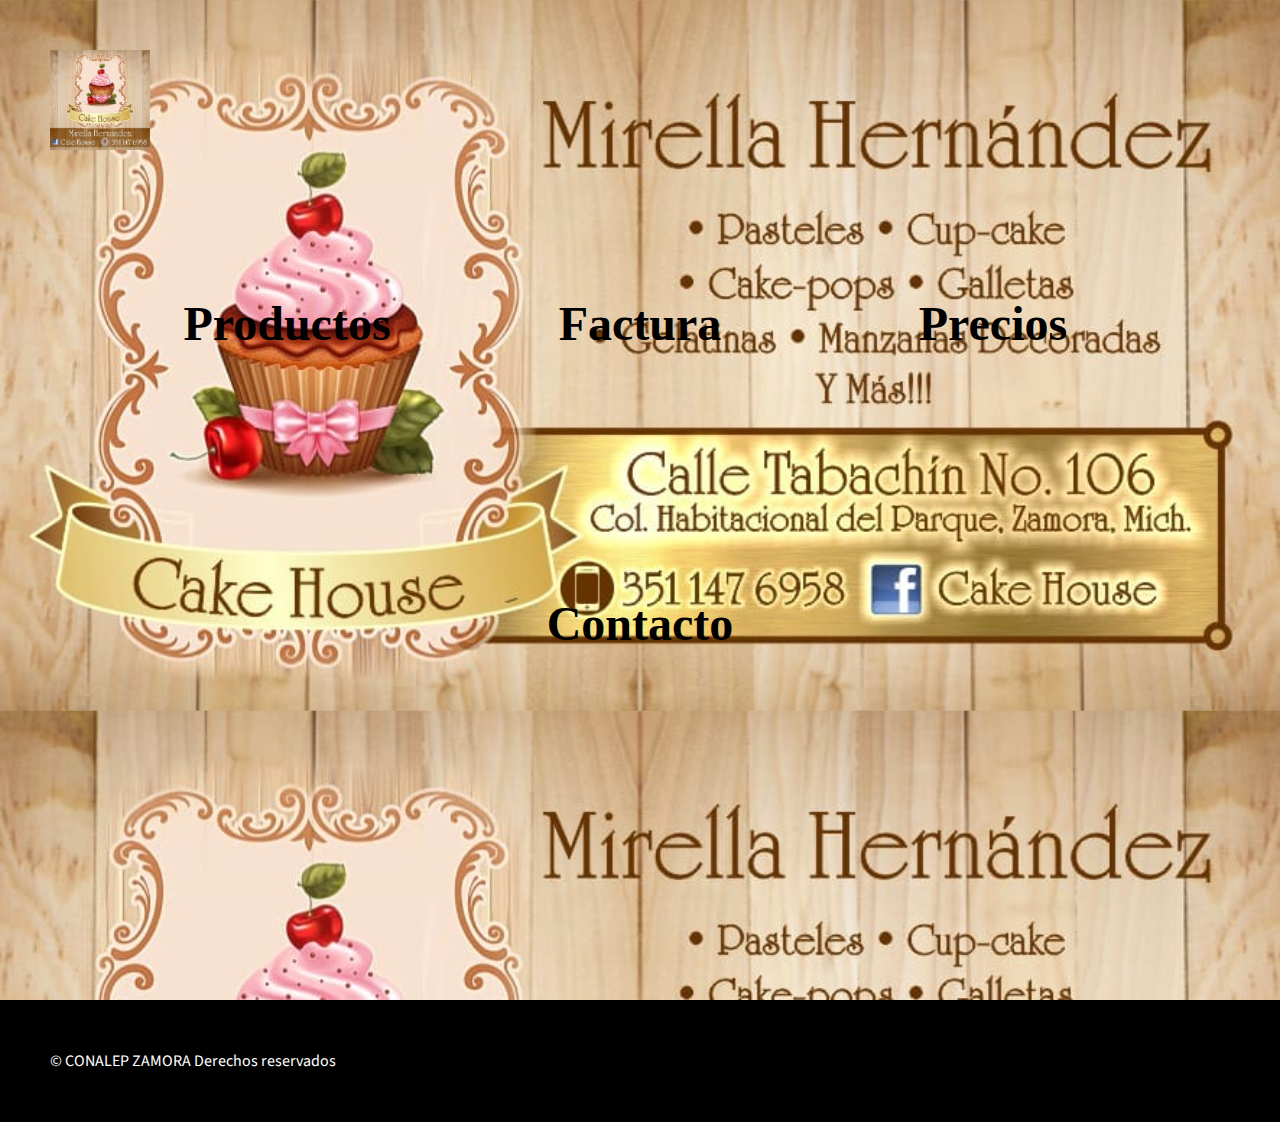
<file: index.html>
<!DOCTYPE html>
<html lang="en">
<head>
	<meta charset="utf-8">
	<title>CAKE HOUSE</title>
	<link rel="stylesheet" href="css/main.css">
	<link rel="stylesheet" href="https://fonts.googleapis.com/css?family=Kaushan+Script|Playfair+Display|Source+Sans+Pro">
</head>
<body>
	<div id="main-container">
		<div id="main-section">
			<div id="Logo">
				<a href="index.html"><img src="img/logo.png" width="100" height="100" alt=""></a>
			</div>

			<div id="menu">
				<ul>
					<li>
						<a href="productos.html">
							<div>
								<h2>Productos</h2>
								<h3>Conoce nuestro catalogo de productos 100% caseros</h3>
								<p>
									<a href="productos.html" class="btn btn-vrd">VER</a>
								</p>
							</div>
						</a>
					</li>

					<li>
						<a href="factura.html">
							<div>
								<h2>Factura</h2>
								<h3>saca tus propios presupuestos</h3>
								<p>
									<a href="factura.html" class="btn btn-vrd">VER</a>
								</p>
							</div>
						</a>
					</li>

					<li>
						<a href="Precios.html">
							<div>
								<h2>Precios</h2>
								<h3>Conoce los precios de nuestros productos</h3>
								<p>
									<a href="Precios.html" class="btn btn-vrd">VER</a>
								</p>
							</div>
						</a>
					</li>



					<li>
						<a href="contacto.html">
							<div>
								<h2>Contacto</h2>
								<h3>Has tu pedido mediante WhatsApp o Facebook</h3>
								<p>
									<a href="contacto.html" class="btn btn-vrd">VER</a>
								</p>
							</div>
						</a>
					</li>
				</ul>
			</div>
		</div>
		
		<div id="footer">

			<div id="derechos">	
				© CONALEP ZAMORA Derechos reservados
			</div>
		</div>
	</div>
</body>
</html>
</file>
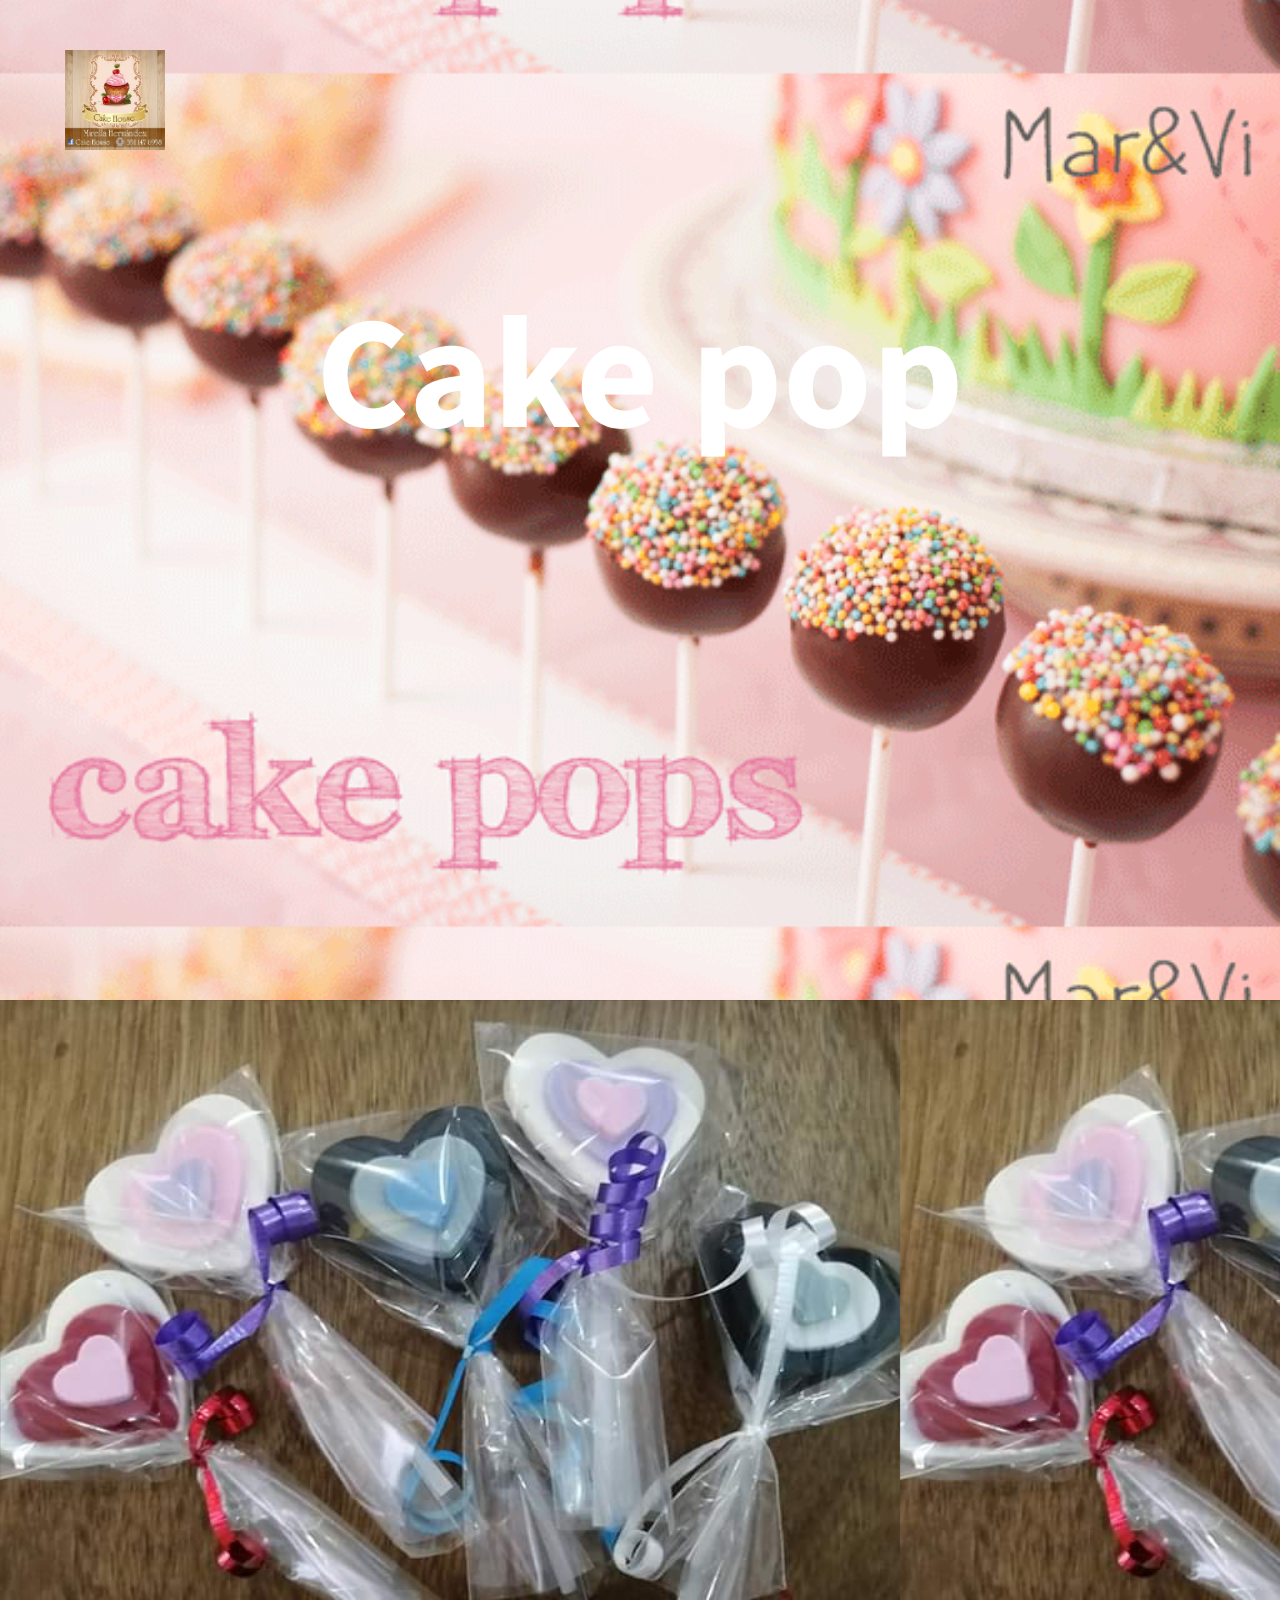
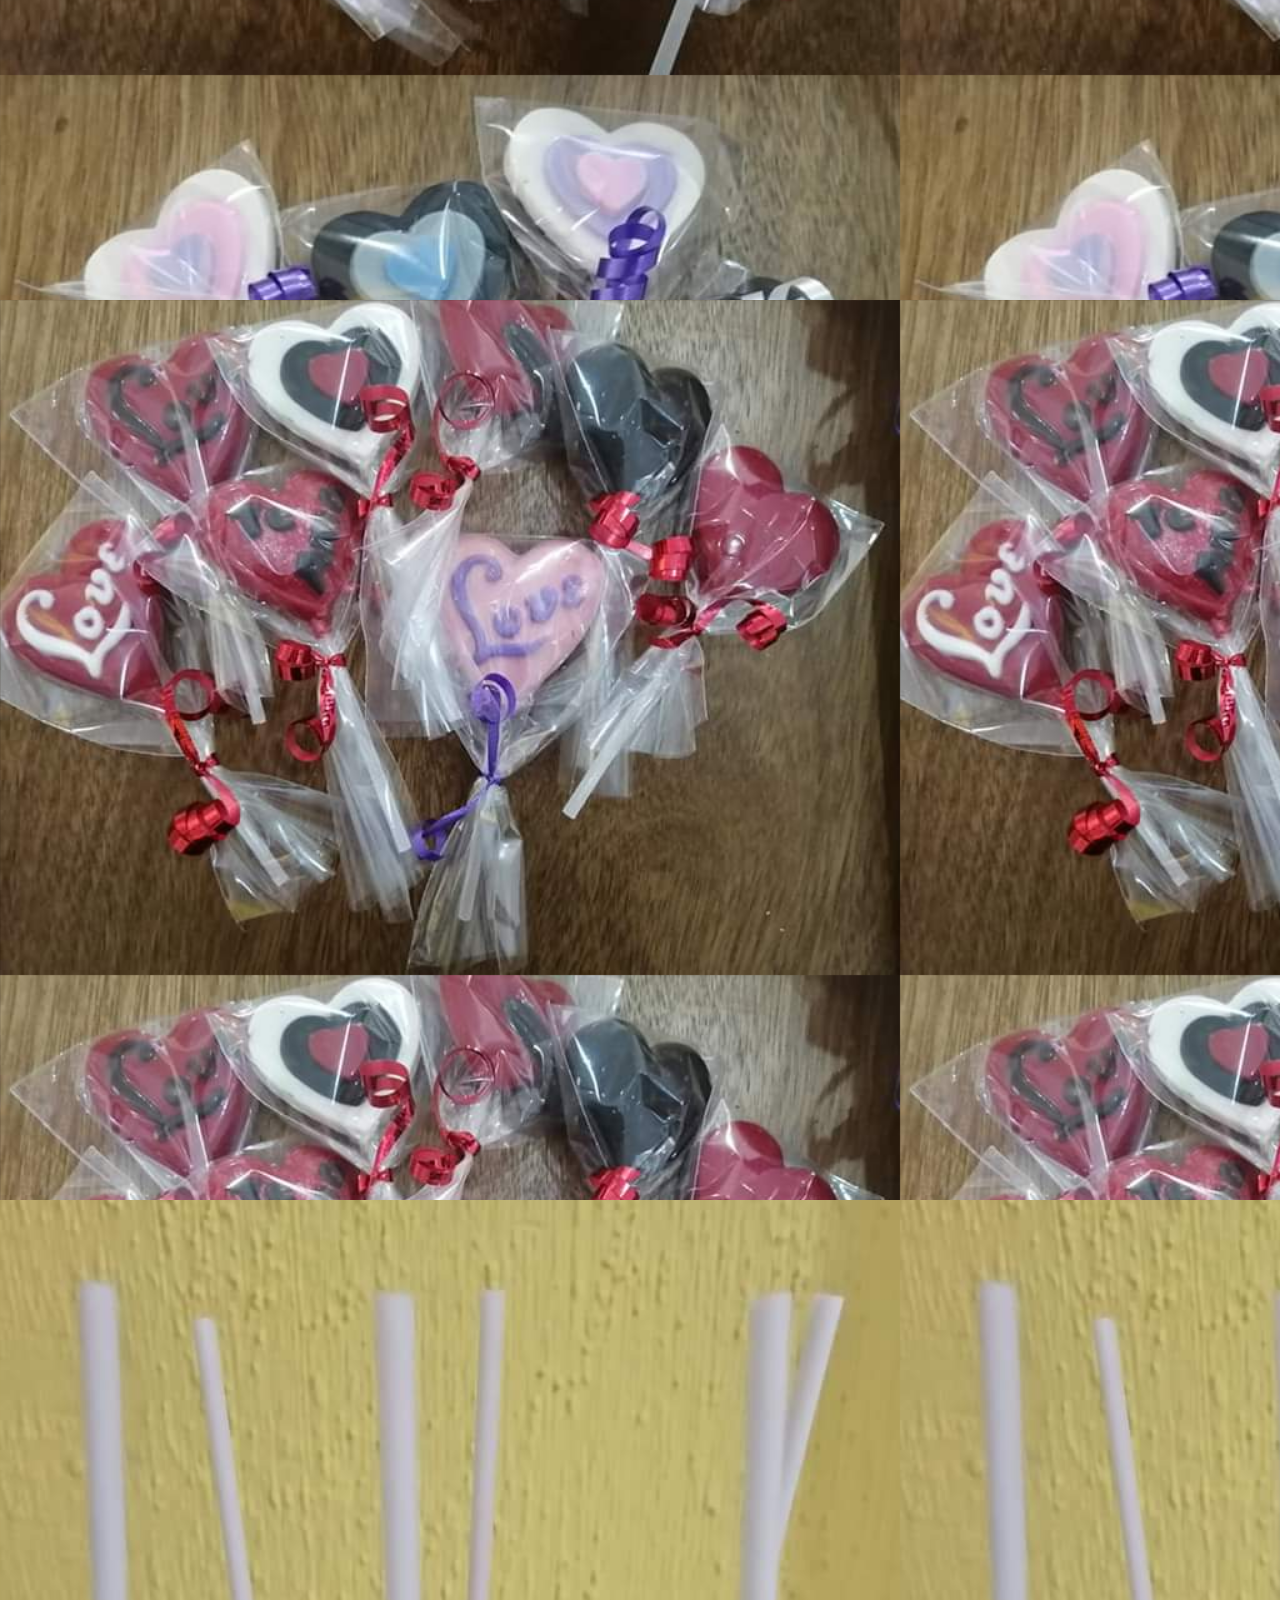
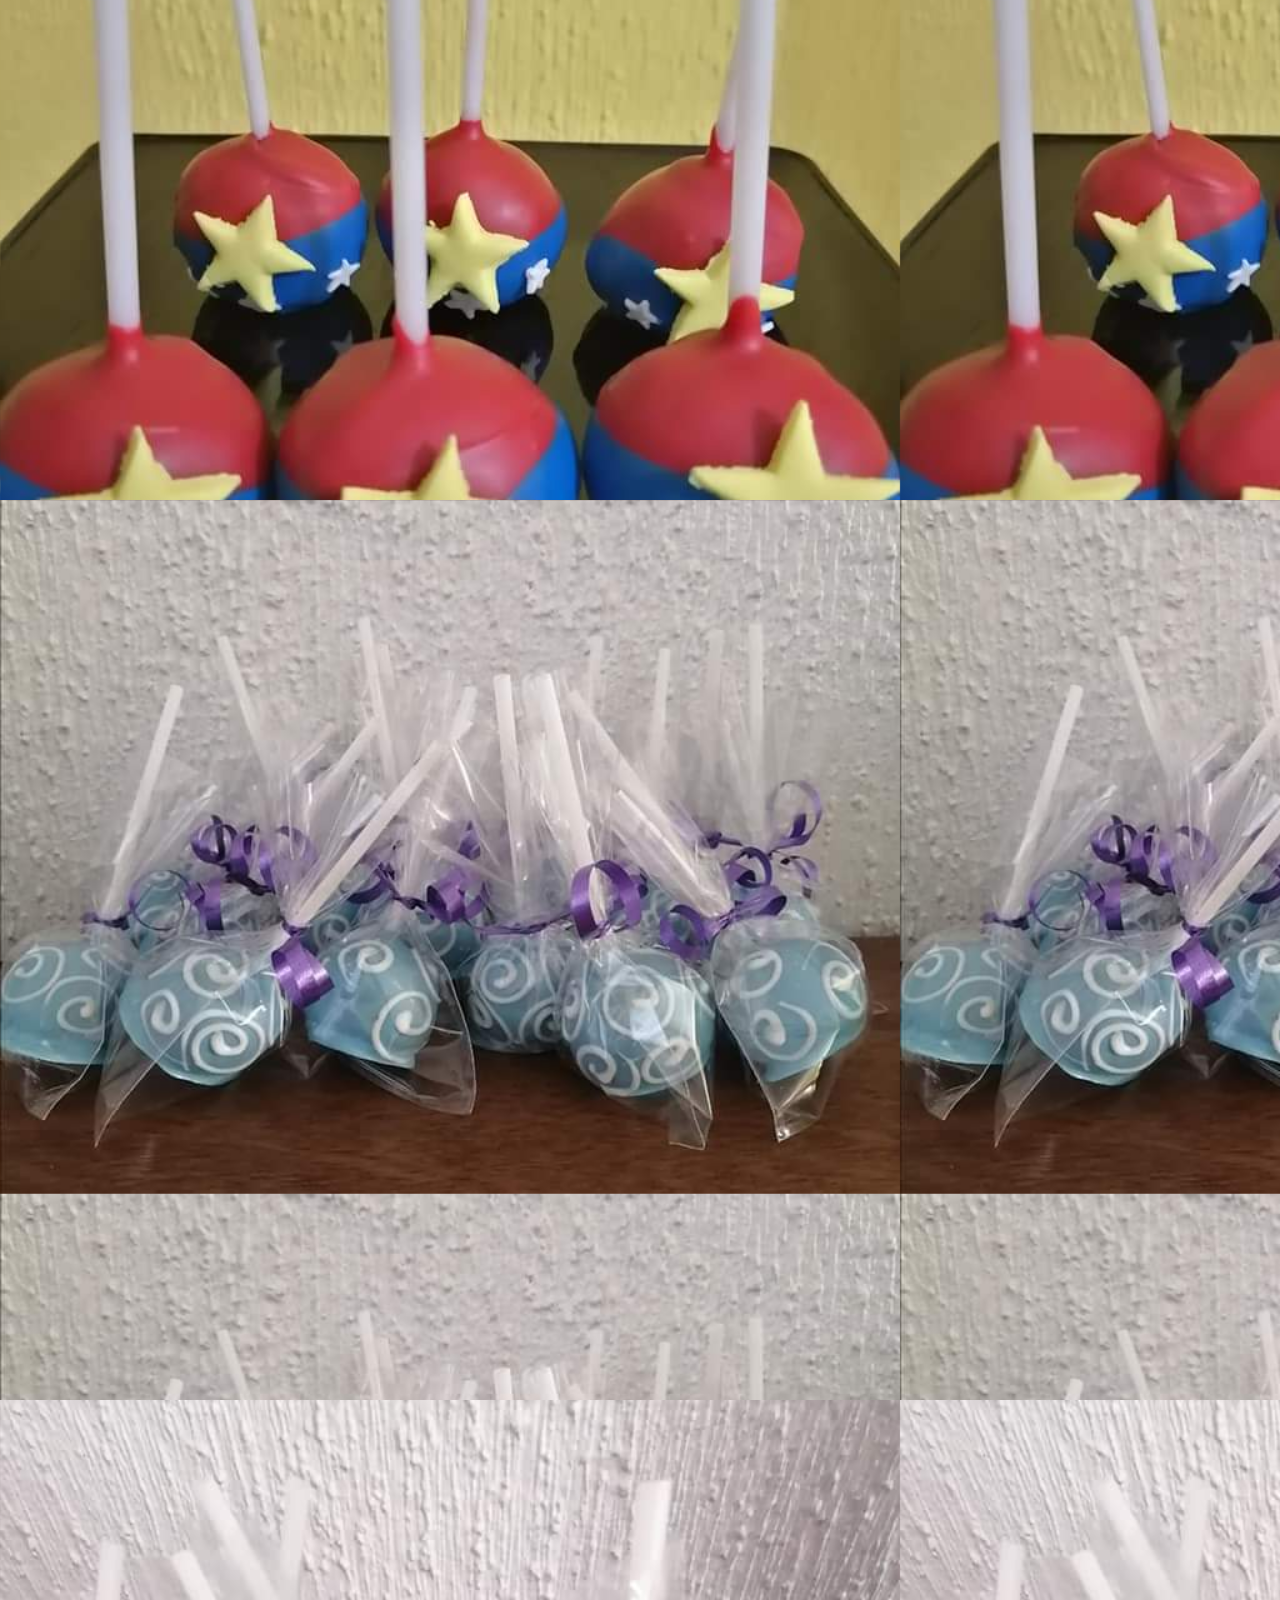
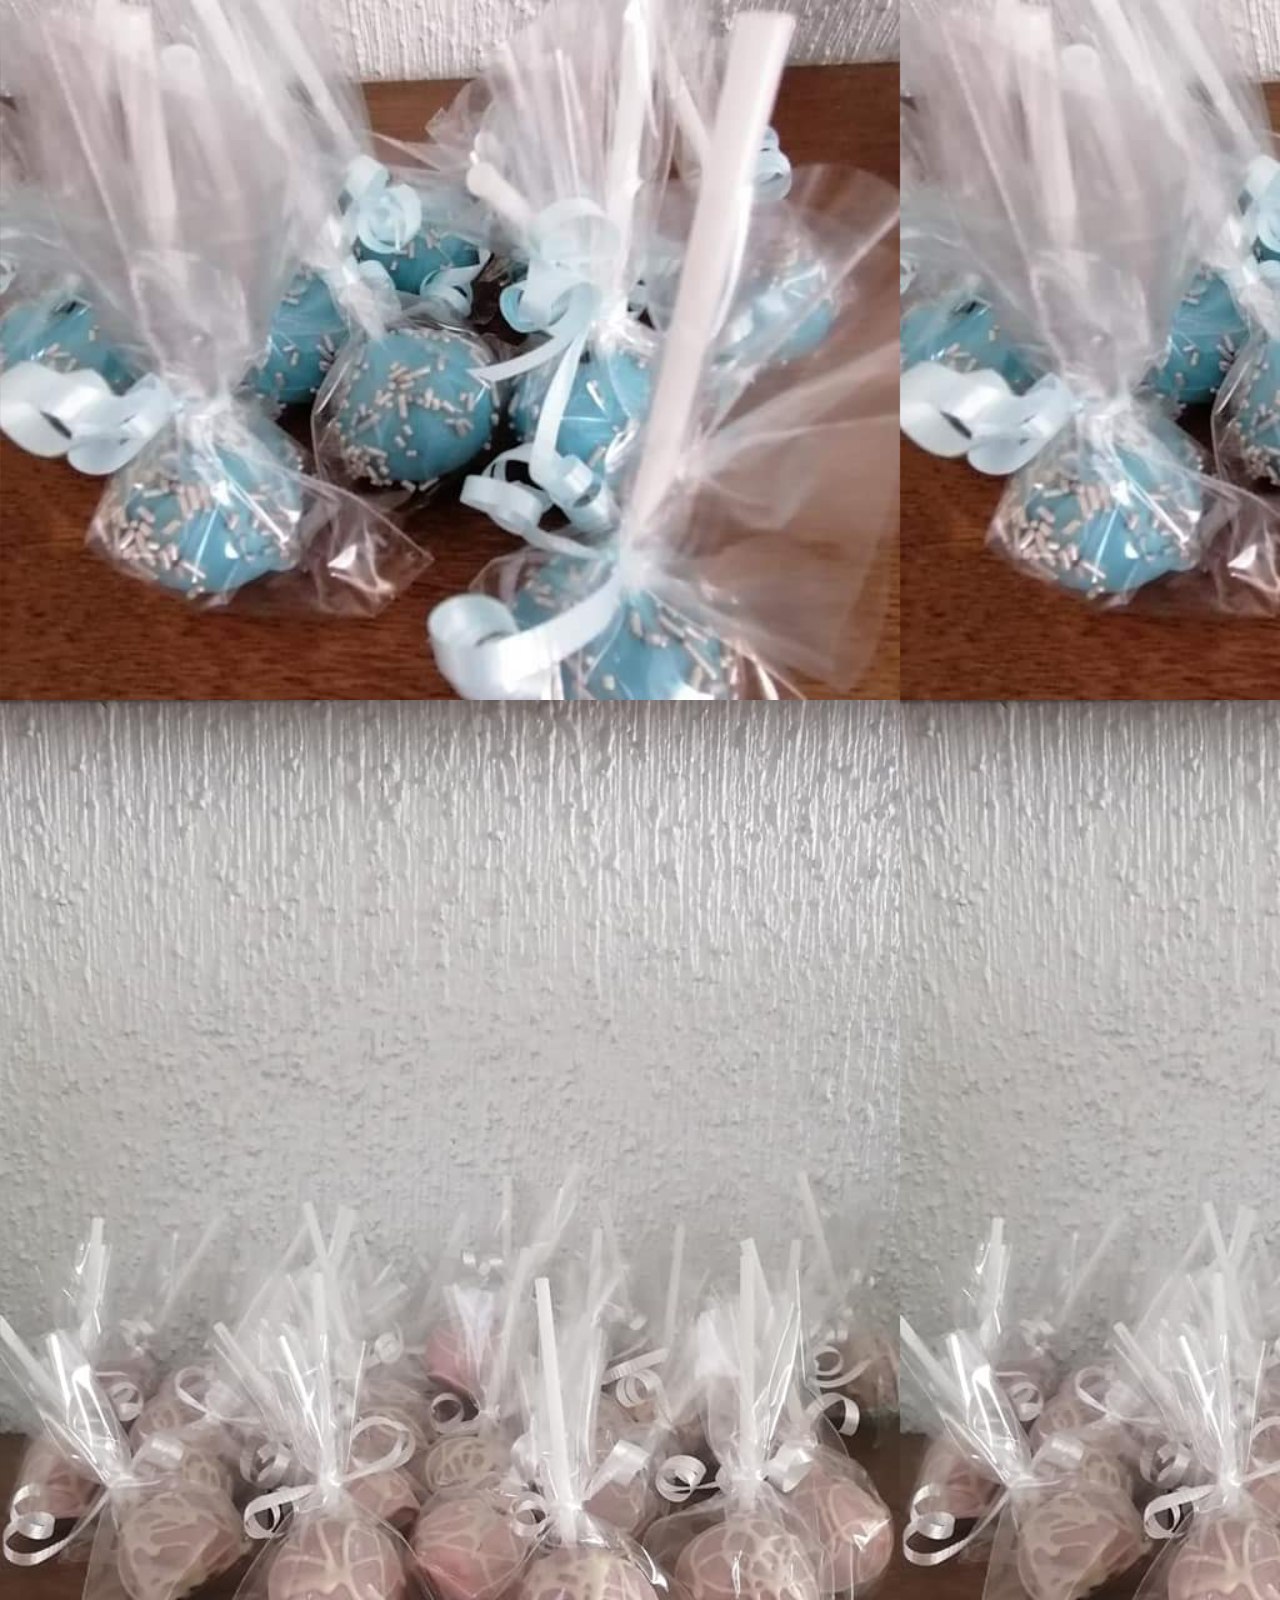
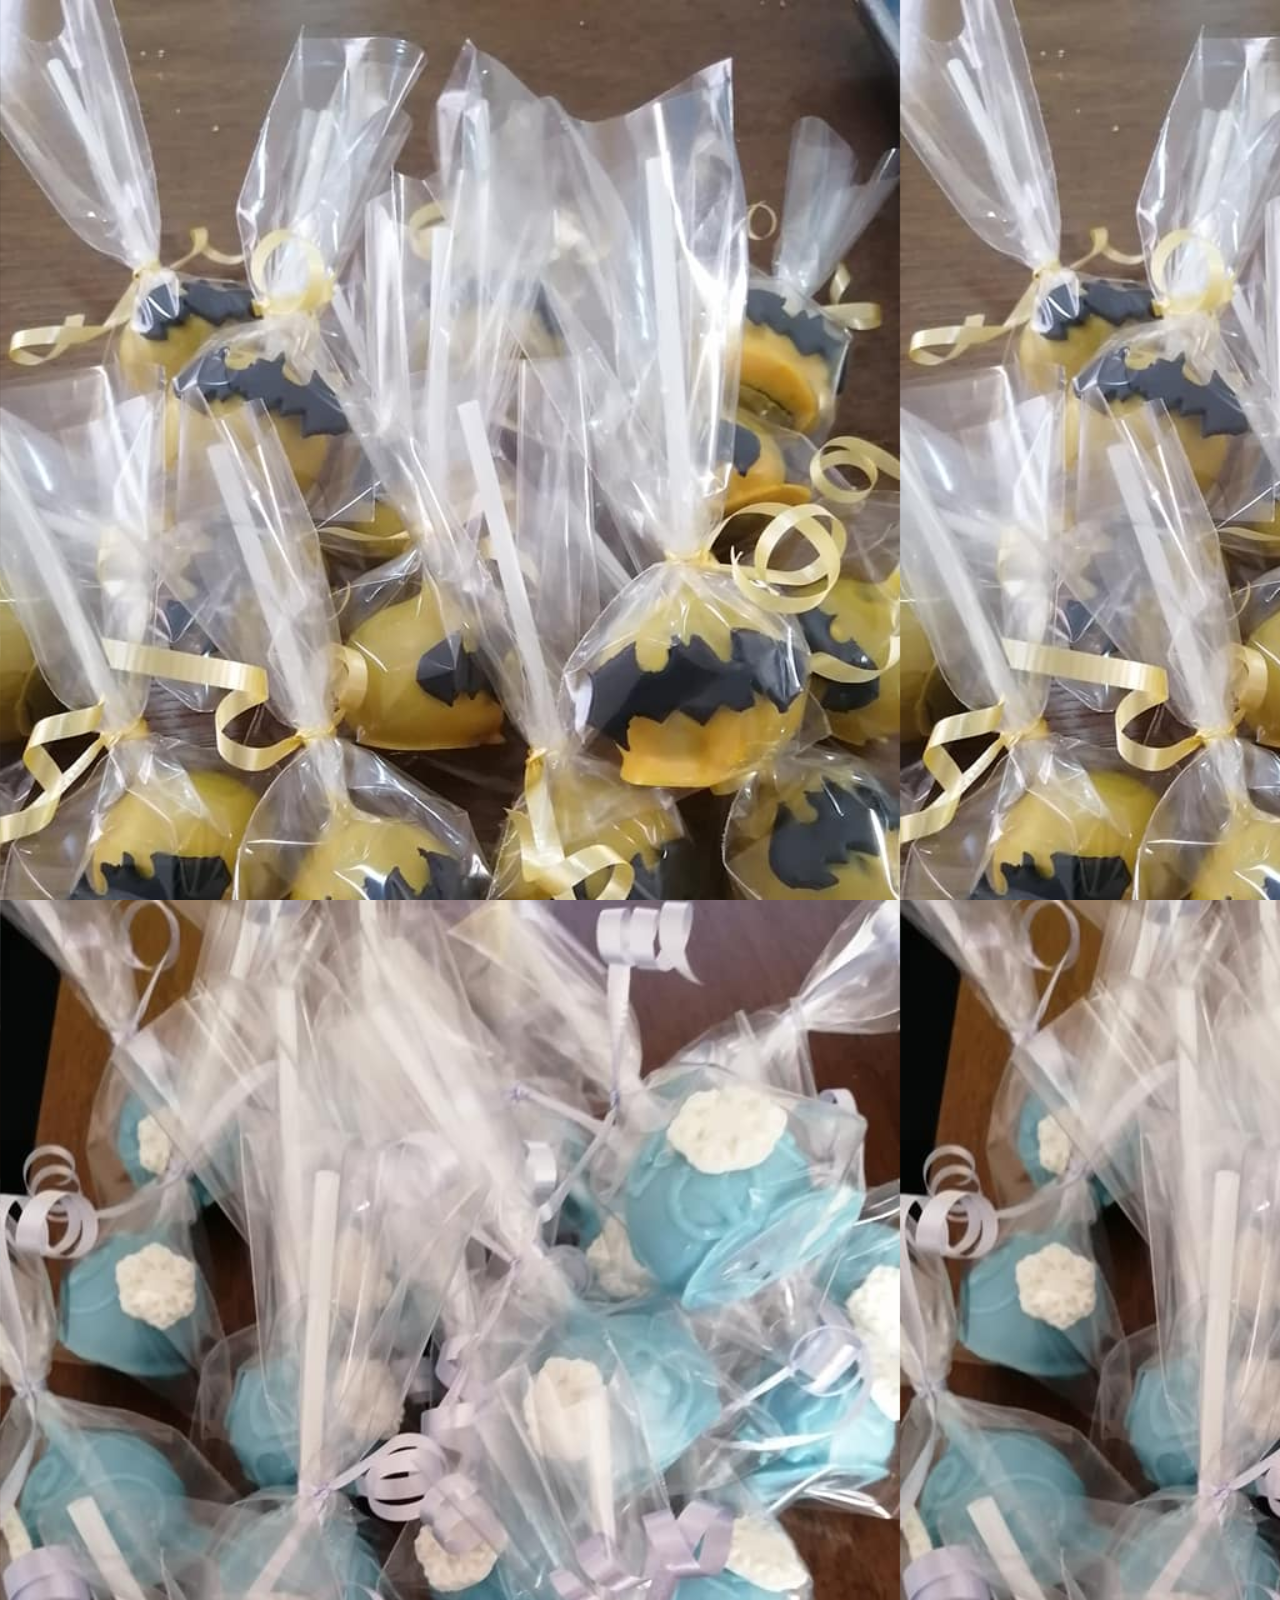
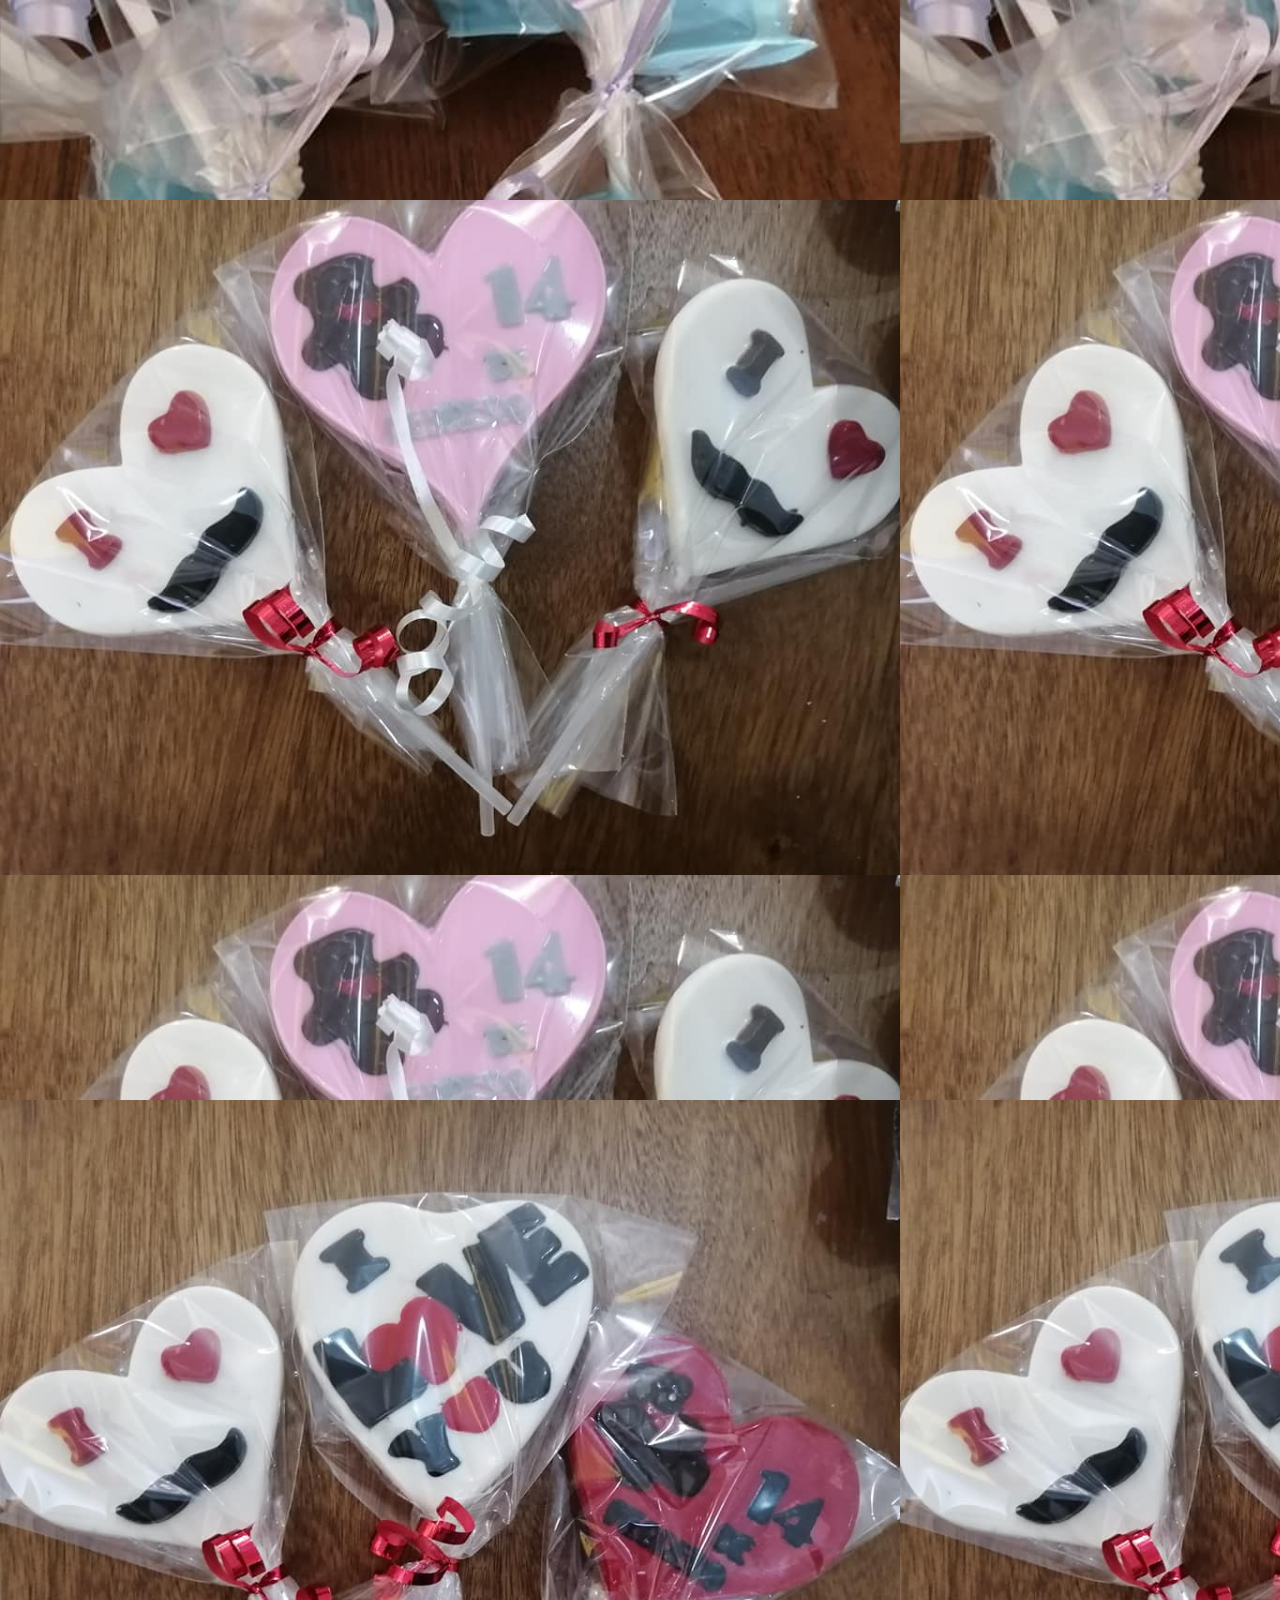
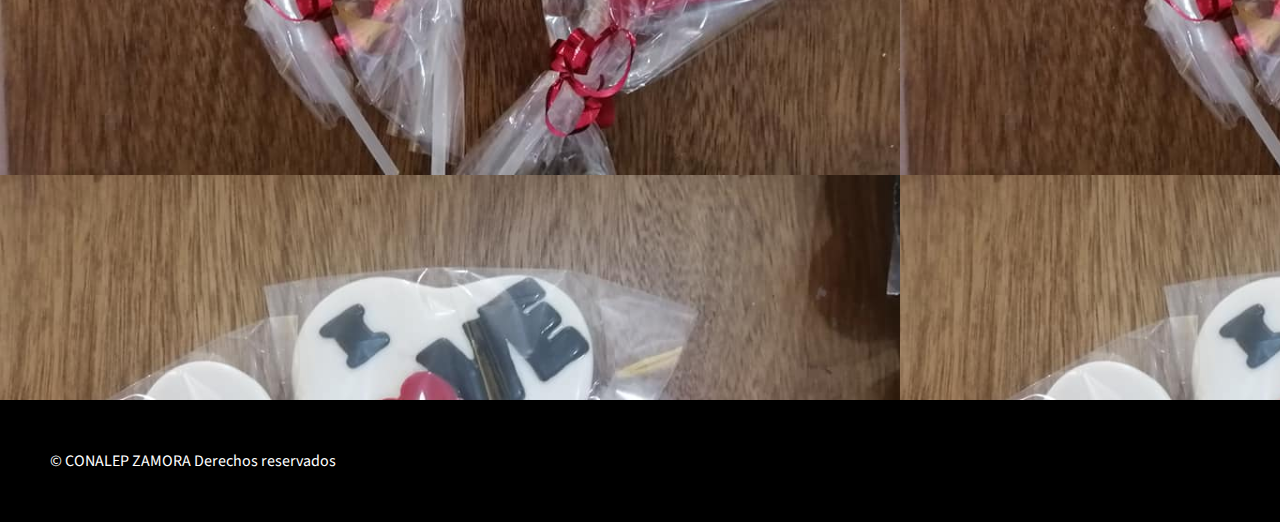
<file: cakepop.html>
<!DOCTYPE html>
<html lang="en">
<head>
	<meta charset="utf-8">
	<title>Cake Pop</title>

	<link rel="stylesheet" href="https://fonts.googleapis.com/css?family=Kaushan+Script|Playfair+Display|Source+Sans+Pro">

	<link rel="stylesheet" href="css/main.css">
	<link rel="stylesheet" href="css/productos.css">

</head>
<body>
	<div id="main-container">
	
		<div id="productos-section" class="bg-cakepop">
			<div id="logo">
				<a href="productos.html"><img src="img/logo.png" width="100" height="100" alt=""></a>
			</div>

			<div class="productos-titulo">
				<h1>Cake pop</h1>
			</div>
		</div>

		<div class="productos-content">
			<section id="cakepop01-content">
				<div class="description aling-left">
					
					<P> Diseño para enamorados</P>
				</div>
			</section>

			<section id="cakepop02-content">
				<div class="description aling-center">
				
					<P> Diseño para enamoardos</P>
				</div>
			</section>

			<section id="cakepop03-content">
				<div class="description aling-right">
				
					<P> Diseño infantil sobre el personaje de la Mujer Maravilla de DC Comic's</P>
				</div>
			</section>

			<section id="cakepop04-content">
				<div class="description aling-left">
					
					<P> Diseño casual</P>
				</div>
			</section>

			<section id="cakepop05-content">
				<div class="description aling-center">
					
					<P> Diseño casual</P>
				</div>
			</section>

			<section id="cakepop06-content">
				<div class="description aling-right">
					
					<P> Diseño casual </P>
				</div>
			</section>

			<section id="cakepop07-content">
				<div class="description aling-left">
					
					<P> Diseño infantil sobre el personaje Batman de DC Comic's</P>
				</div>
			</section>

			<section id="cakepop08-content">
				<div class="description aling-center">
					
					<P> Diseño para una fiesta de XV años</P>
				</div>
			</section>

			<section id="cakepop09-content">
				<div class="description aling-right">
				
					<P> Diseño para enamorados</P>
				</div>
			</section>

			<section id="cakepop10-content">
				<div class="description aling-left">
					<P> Diseño para enamorados</P>
				</div>
			</section>
		</div>

		<div id="footer">
			

			<div id="derechos">
				© CONALEP ZAMORA Derechos reservados
			</div>
		</div>
	</div>

</body>
</html>
</file>
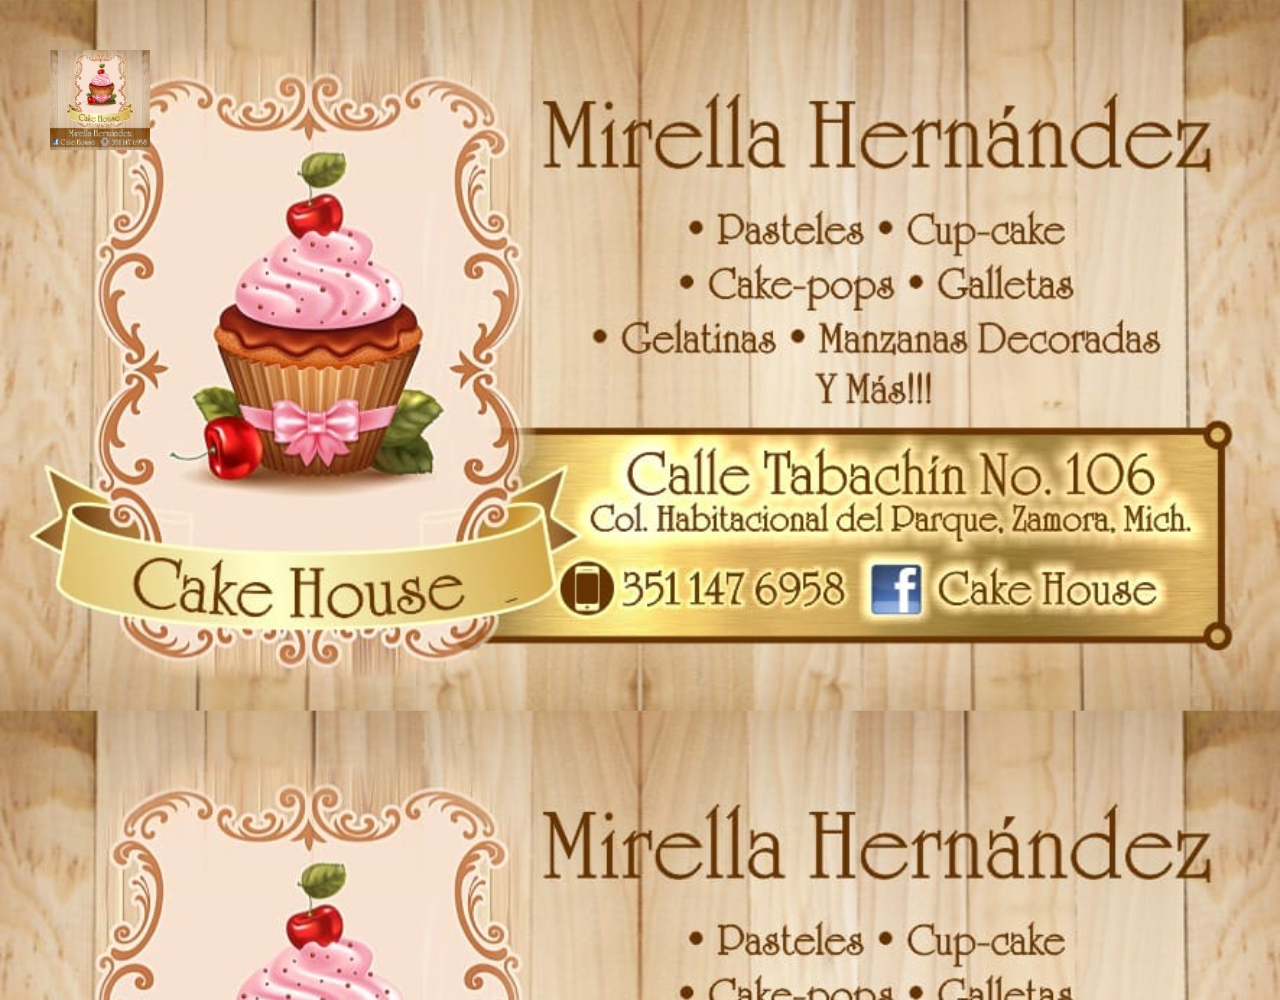
<file: contacto.html>
<!DOCTYPE html>
<html lang="en">
<head>
	<meta charset="utf-8">
	<title>CAKE HOUSE</title>
	<link rel="stylesheet" href="css/main.css">
	<link rel="stylesheet" href="https://fonts.googleapis.com/css?family=Kaushan+Script|Playfair+Display|Source+Sans+Pro">
</head>
<body>
	<div id="main-container">
		<div id="main-section">
			<div id="Logo">
				<a href="index.html"><img src="img/logo.png" width="100" height="100" alt=""></a>
			</div>
</file>
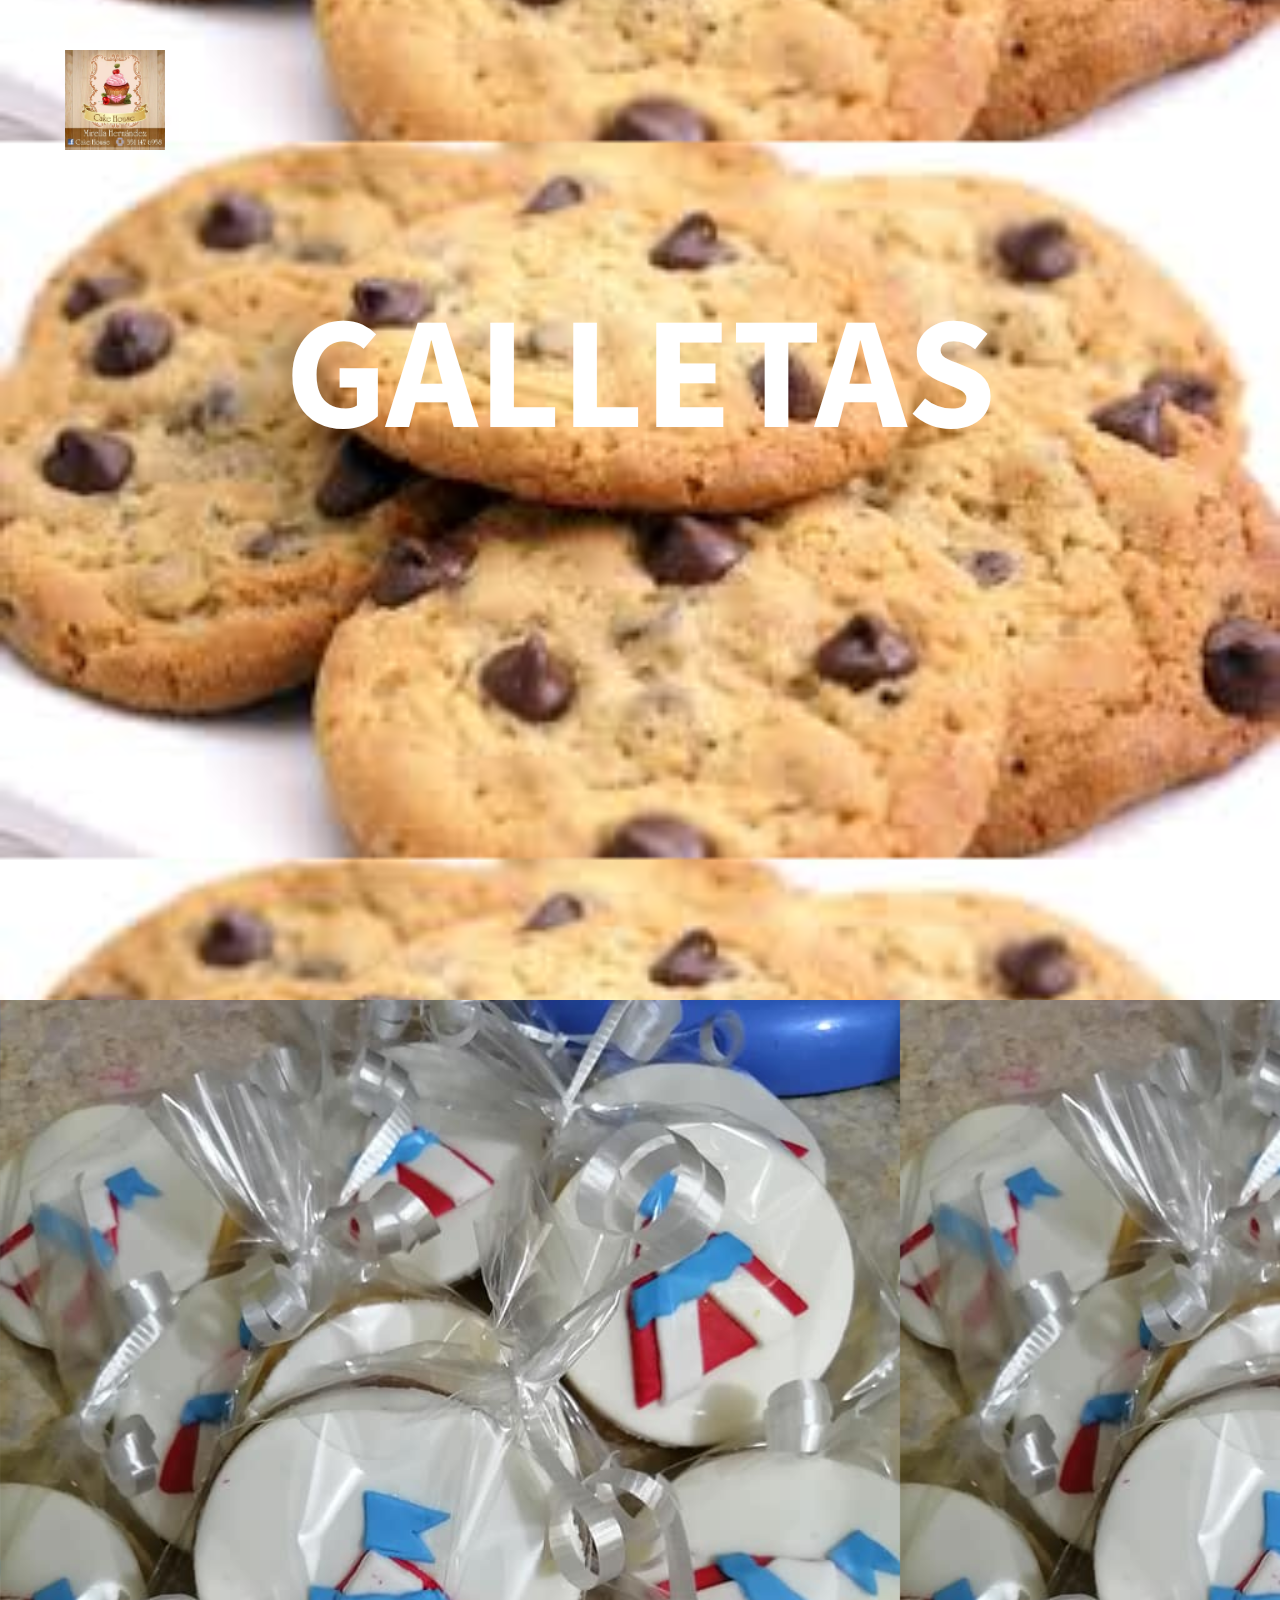
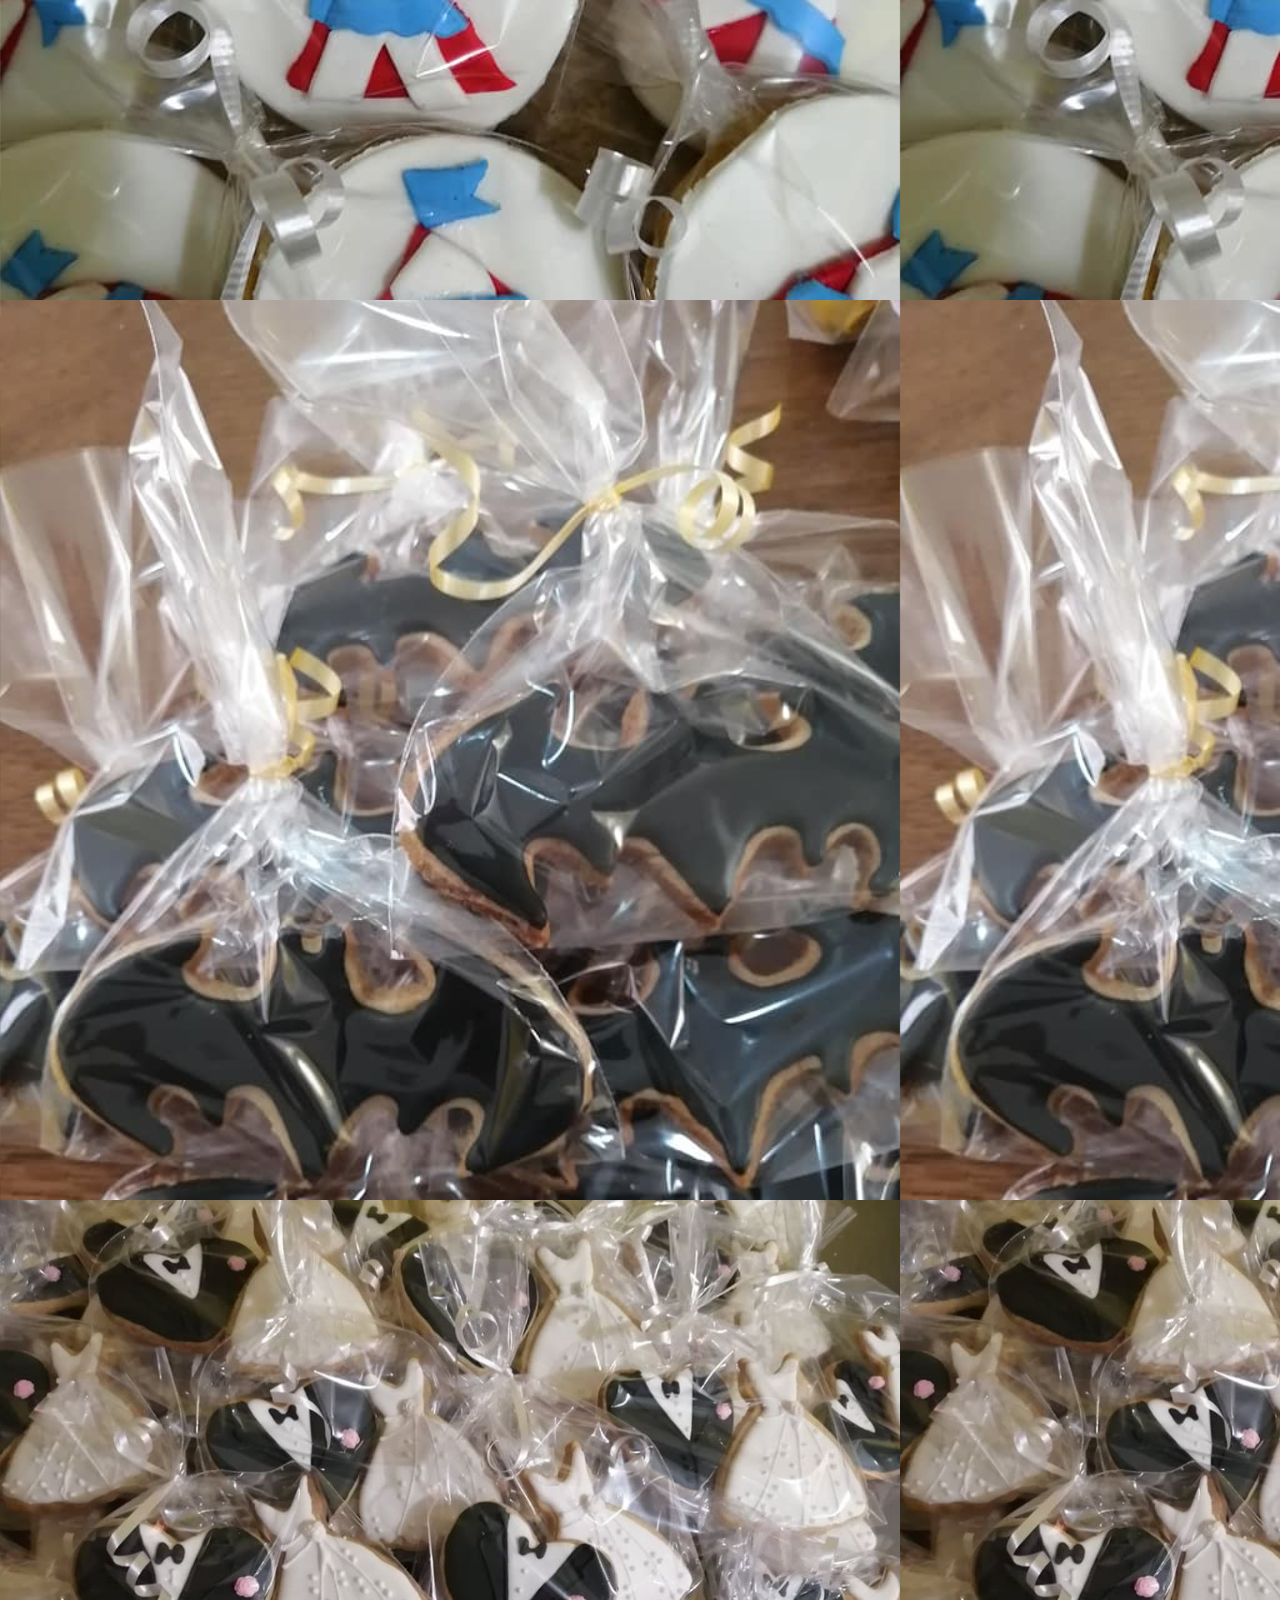
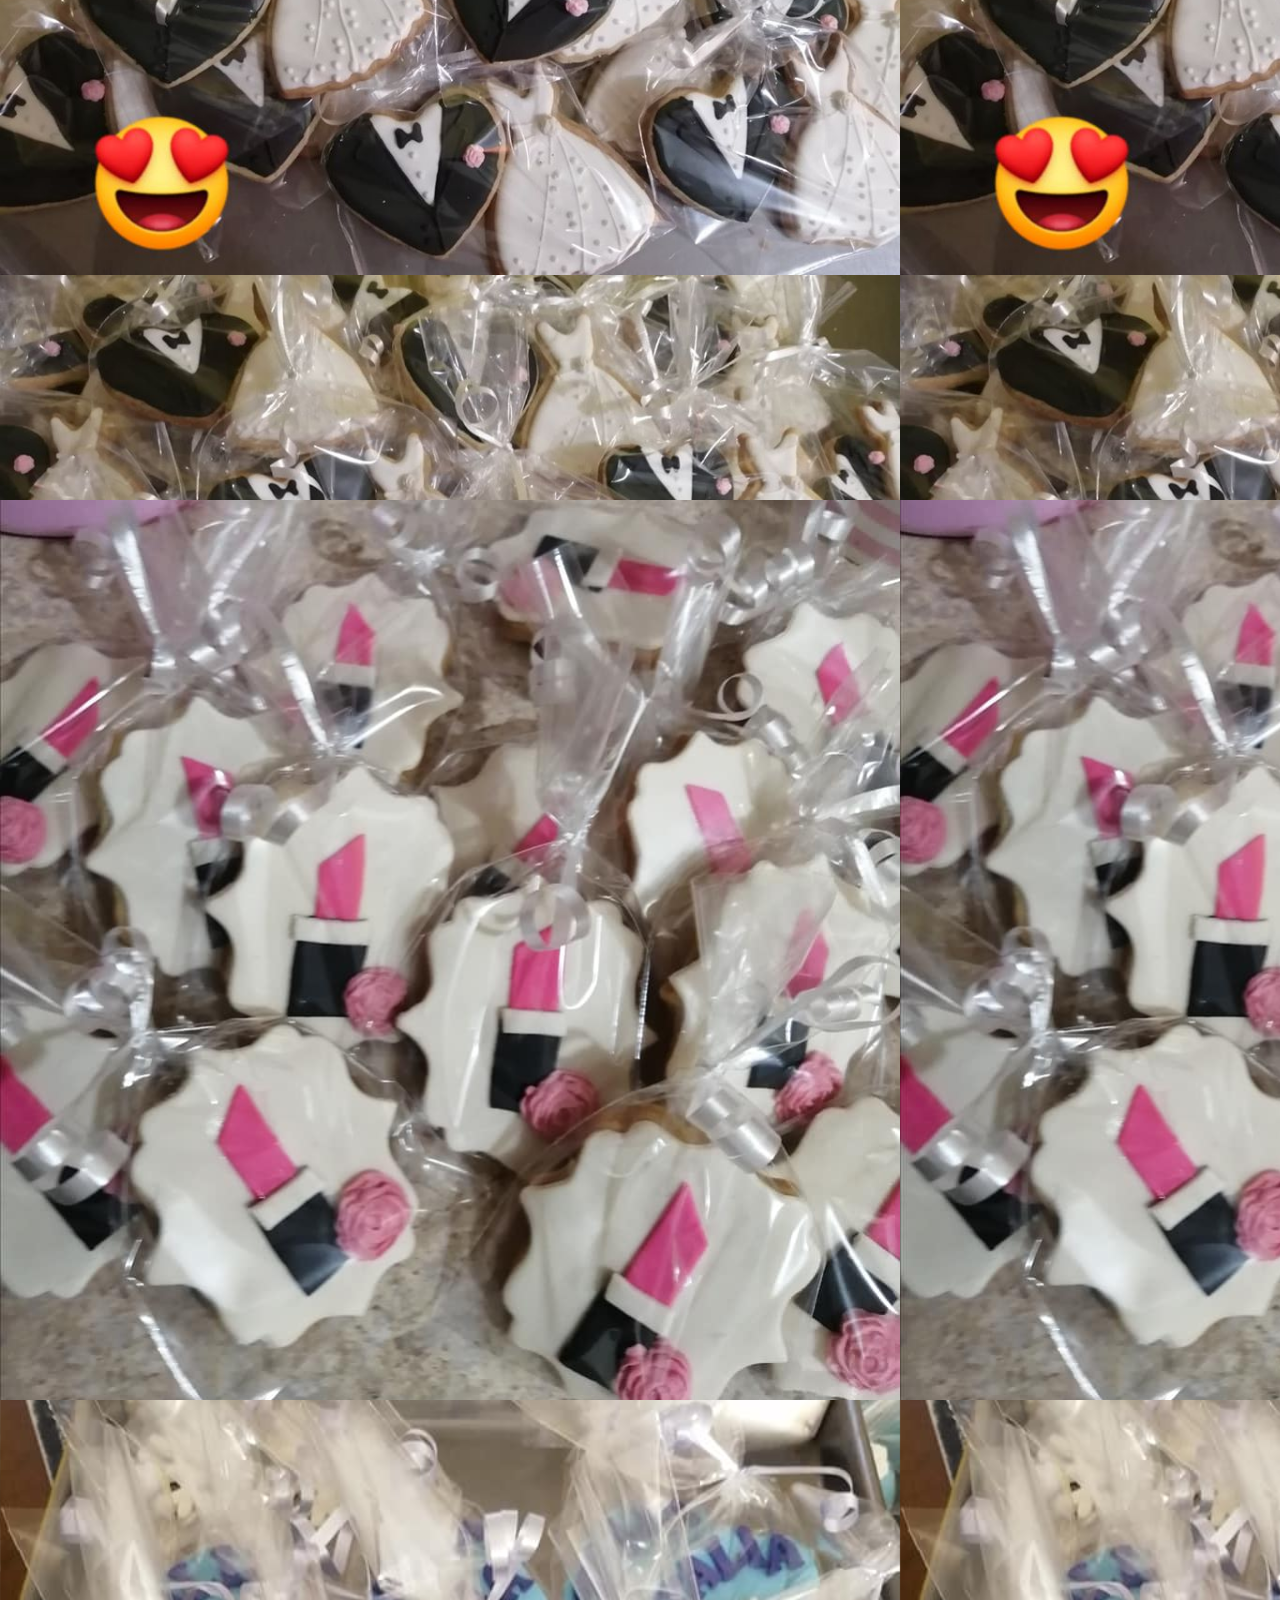
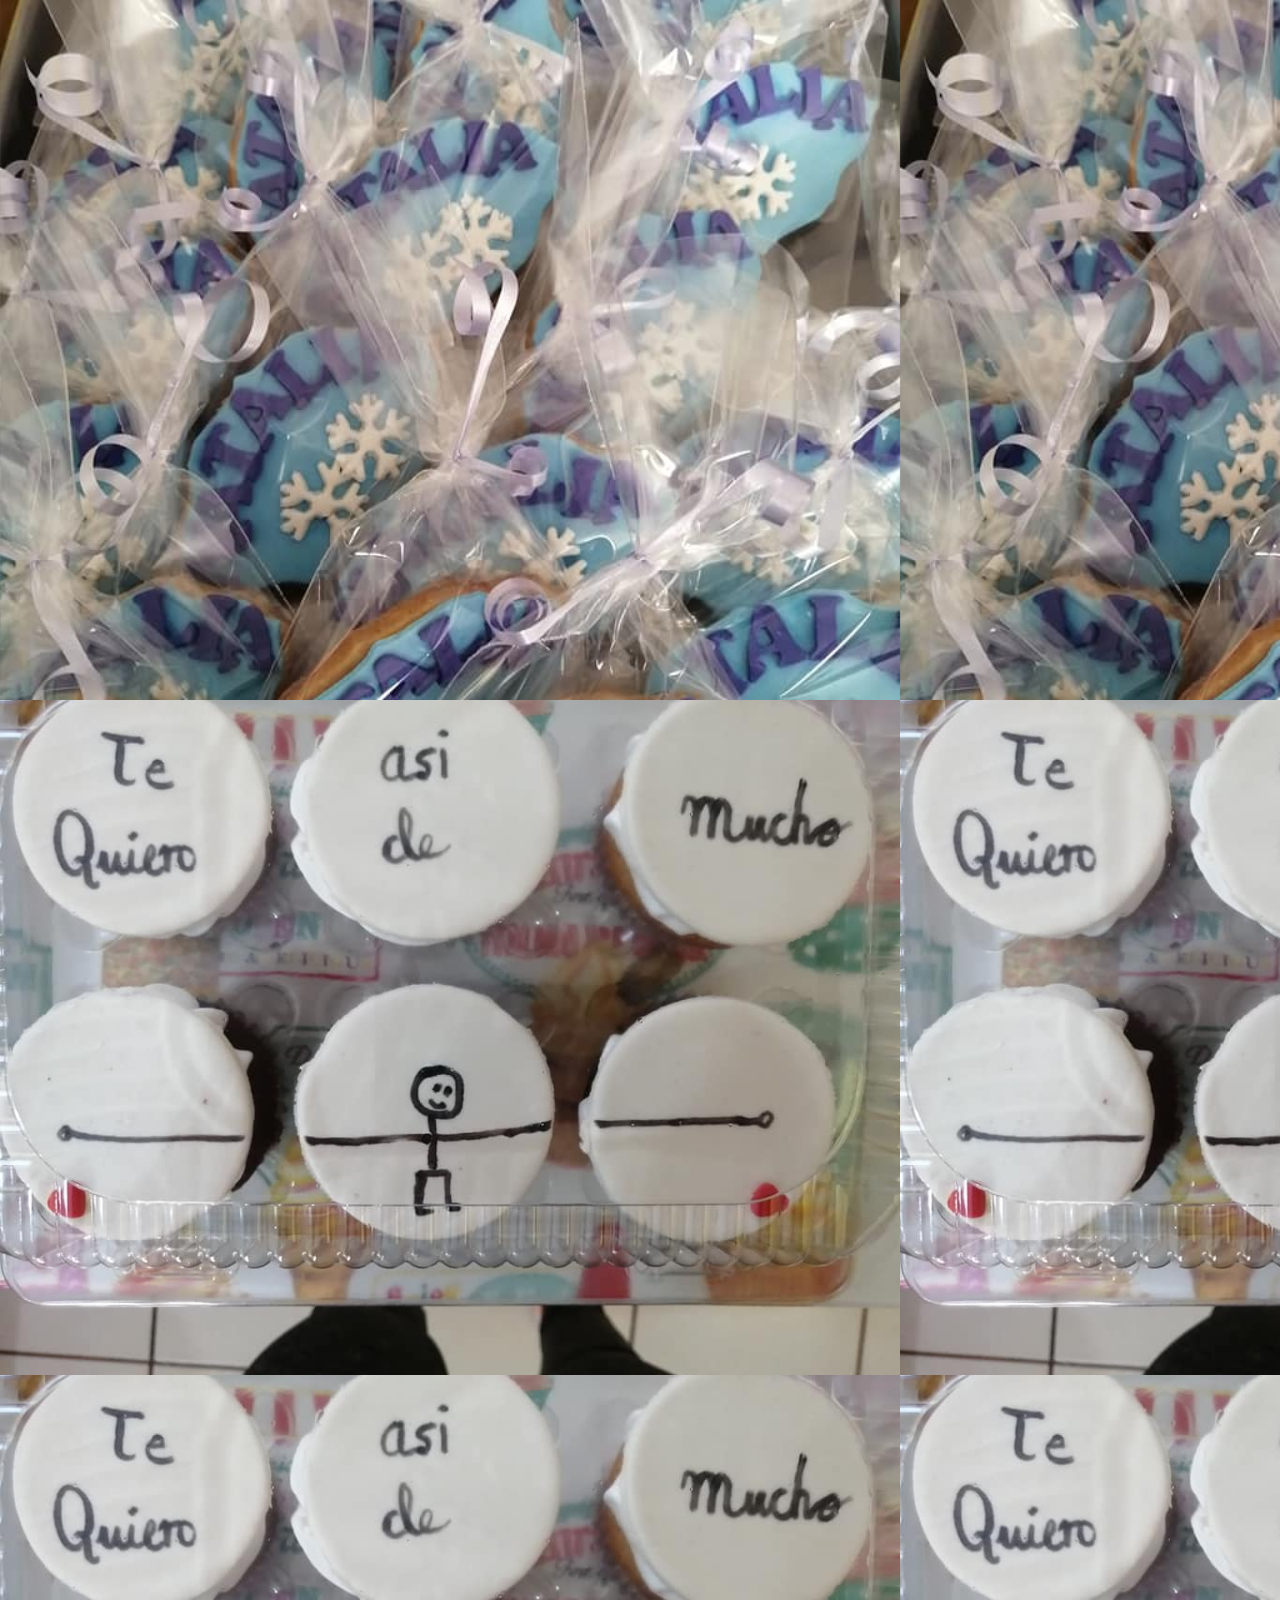
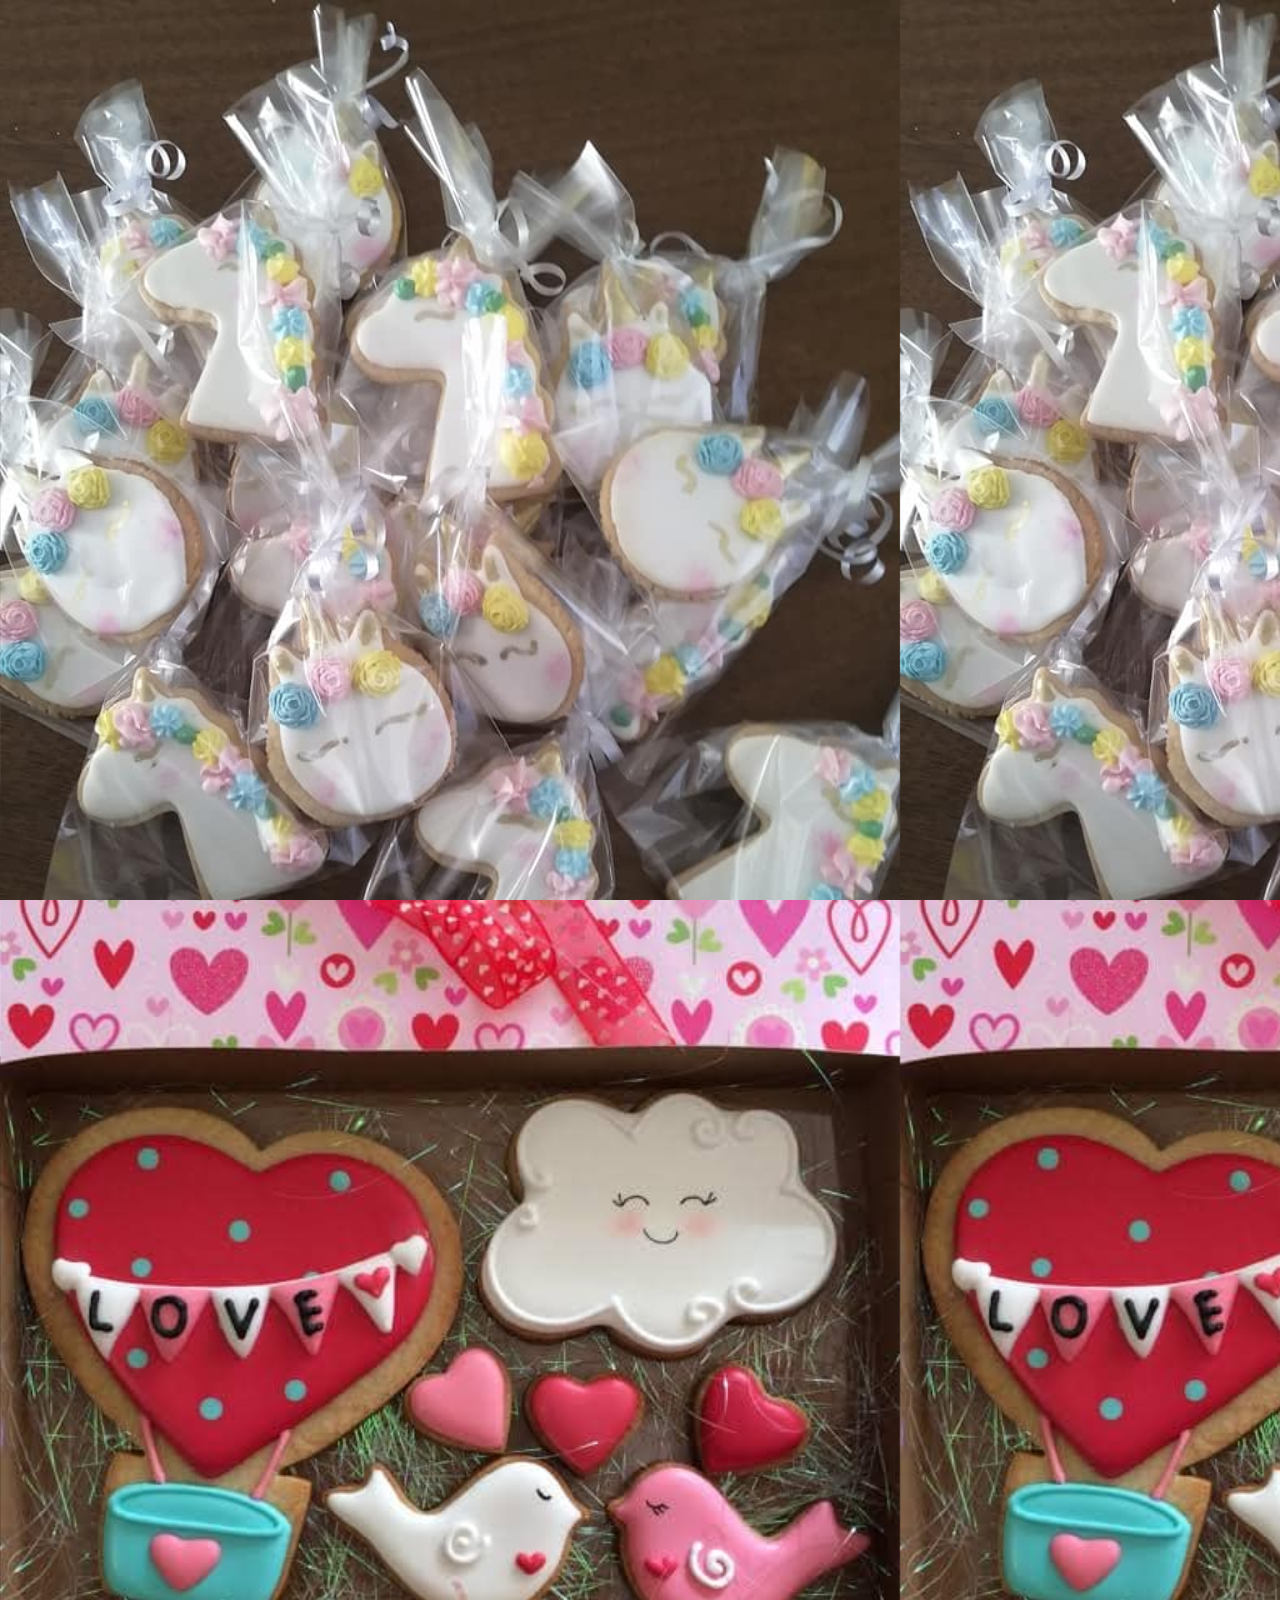
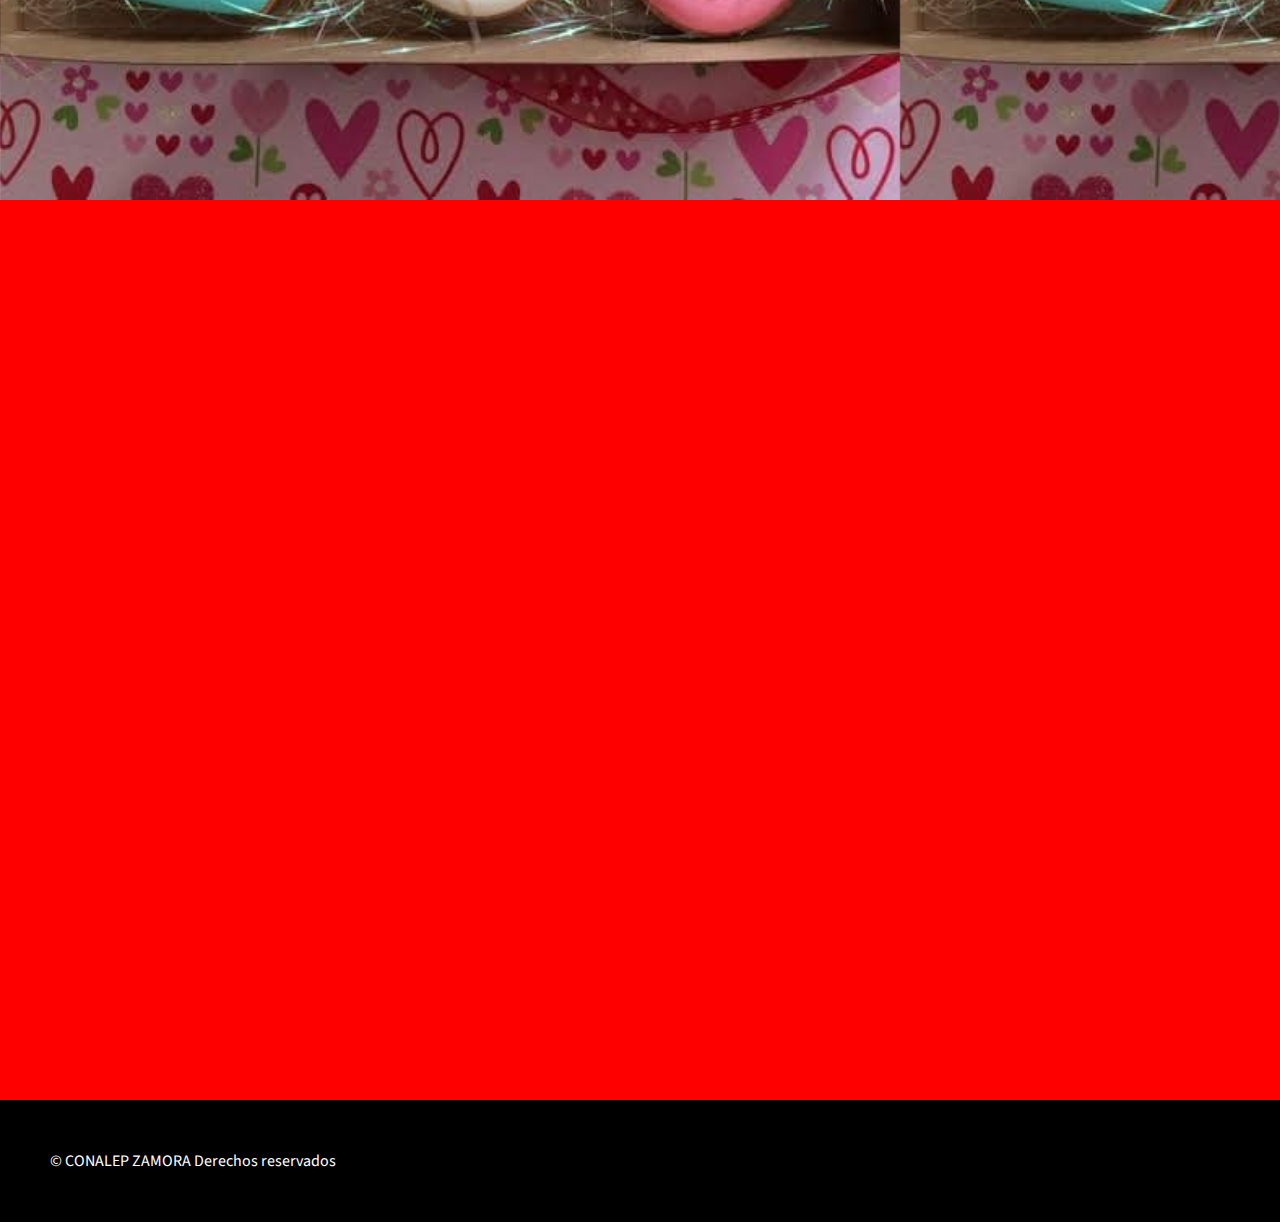
<file: galletas.html>
<!DOCTYPE html>
<html lang="en">
<head>
	<meta charset="utf-8">
	<title>Galletas</title>

	<link rel="stylesheet" href="https://fonts.googleapis.com/css?family=Kaushan+Script|Playfair+Display|Source+Sans+Pro">

	<link rel="stylesheet" href="css/main.css">
	<link rel="stylesheet" href="css/productos.css">

</head>
<body>
	<div id="main-container">
	
		<div id="productos-section" class="bg-galletas">
			<div id="logo">
				<a href="productos.html"><img src="img/logo.png" width="100" height="100" alt=""></a>
			</div>

			<div class="productos-titulo">
				<h1>GALLETAS</h1>
			</div>
		</div>

		<dntiv class="productos-content">
			
			<section id="galleta01-content">
				<div class="description aling-left">
					
					<P> Diseño de circo</P>
				</div>
			</section>

			<section id="galletas02-content">
				<div class="description aling-center">
				
					<P> Diseño de el logo de Batman</P>
				</div>
			</section>

			<section id="galletas03-content">
				<div class="description aling-right">
					
					<P> Diseño para boda</P>
				</div>
			</section>

			<section id="galletas04-content">
				<div class="description aling-left">
					
					<P> Diseño sobre maquillaje</P>
				</div>
			</section>

			<section id="galletas05-content">
				<div class="description aling-center">
					
					<P> Diseño estilo frozen</P>
				</div>
			</section>

			<section id="galletas06-content">
				<div class="description aling-right">
					
					<P> Diseño para enamorados</P>
				</div>
			</section>

			<section id="galletas07-content">
				<div class="description aling-left">
					
					<P> Diseño infantil de unicornios</P>
				</div>
			</section>

			<section id="galletas08-content">
				<div class="description aling-center">
				
					<P> Diseño para enamorados</P>
				</div>
			</section>

			<section id="galletas9-content">
				<div class="description aling-left">
					
					<P> Diseño para fiesta de XV años</P>
				</div>
			</section>
		</div>

		<div id="footer">
			

			<div id="derechos">
				© CONALEP ZAMORA Derechos reservados
			</div>
		</div>
	</div>

</body>
</html>
</file>
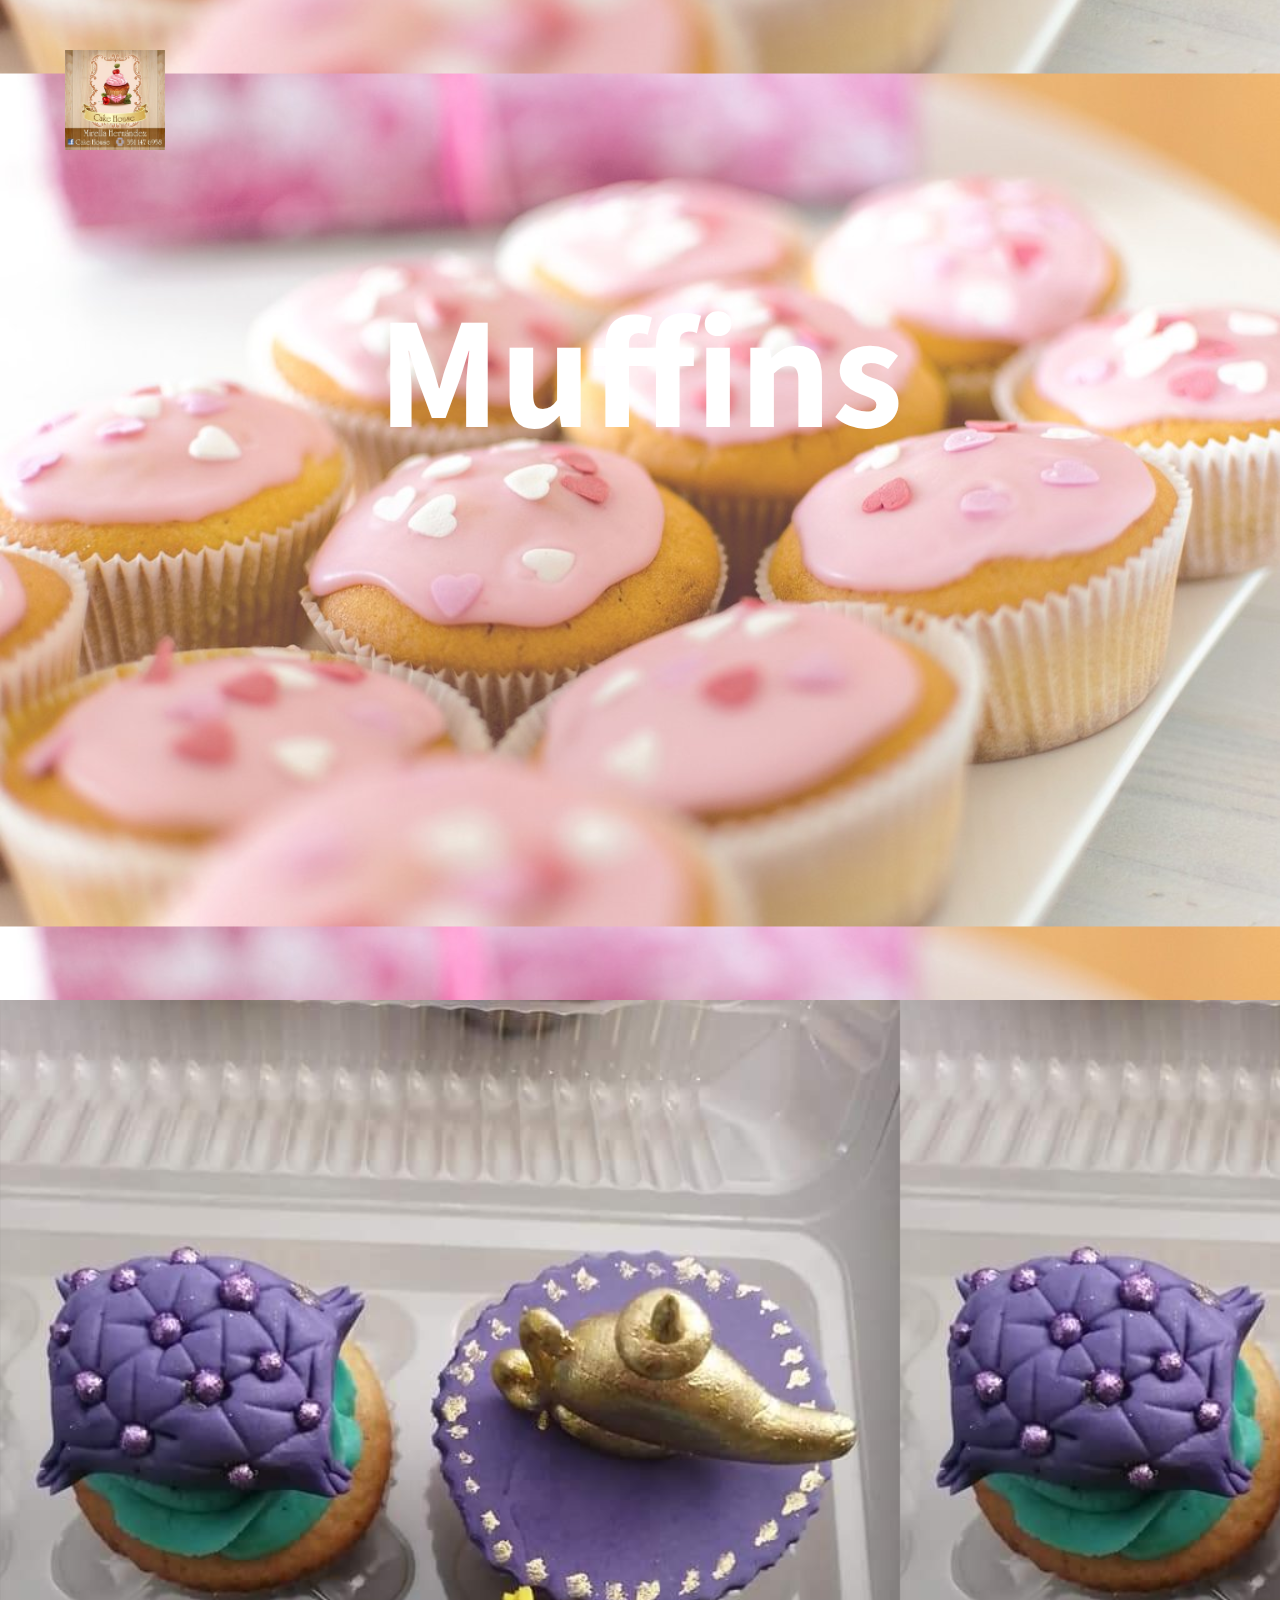
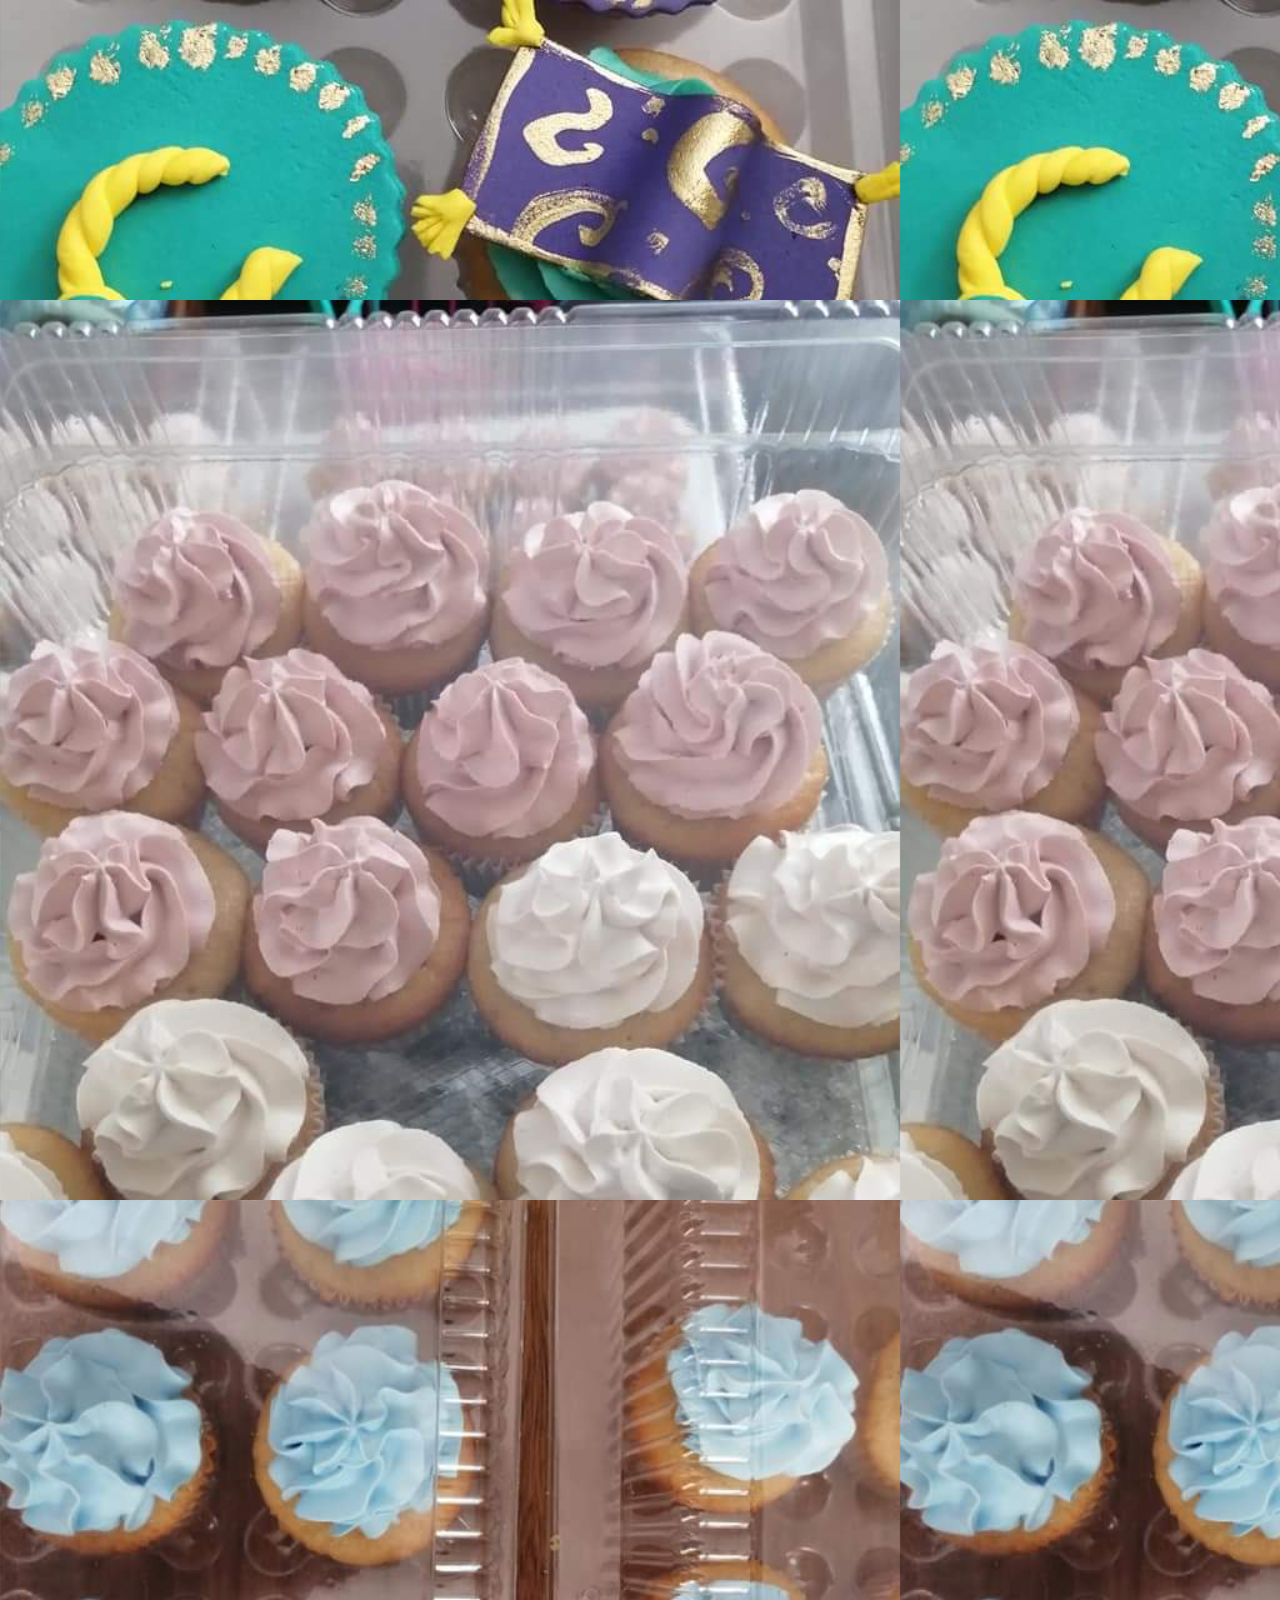
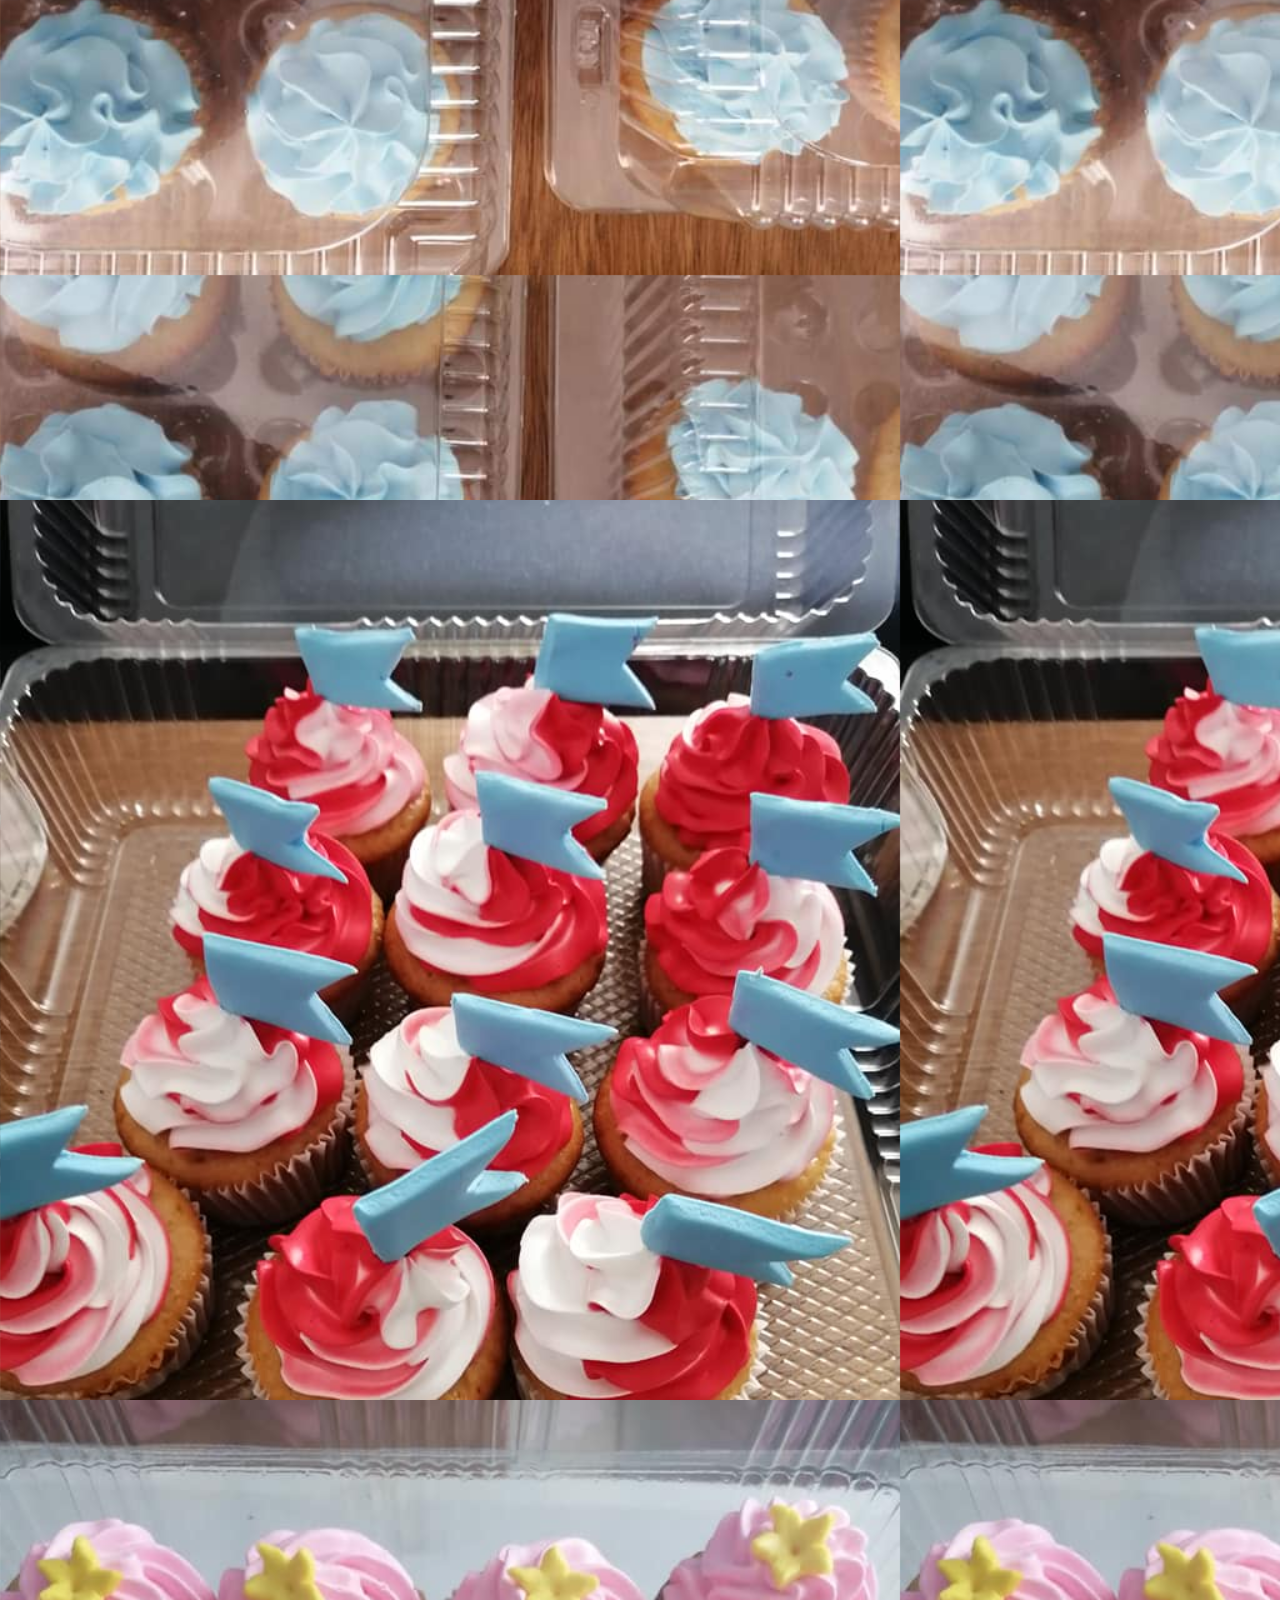
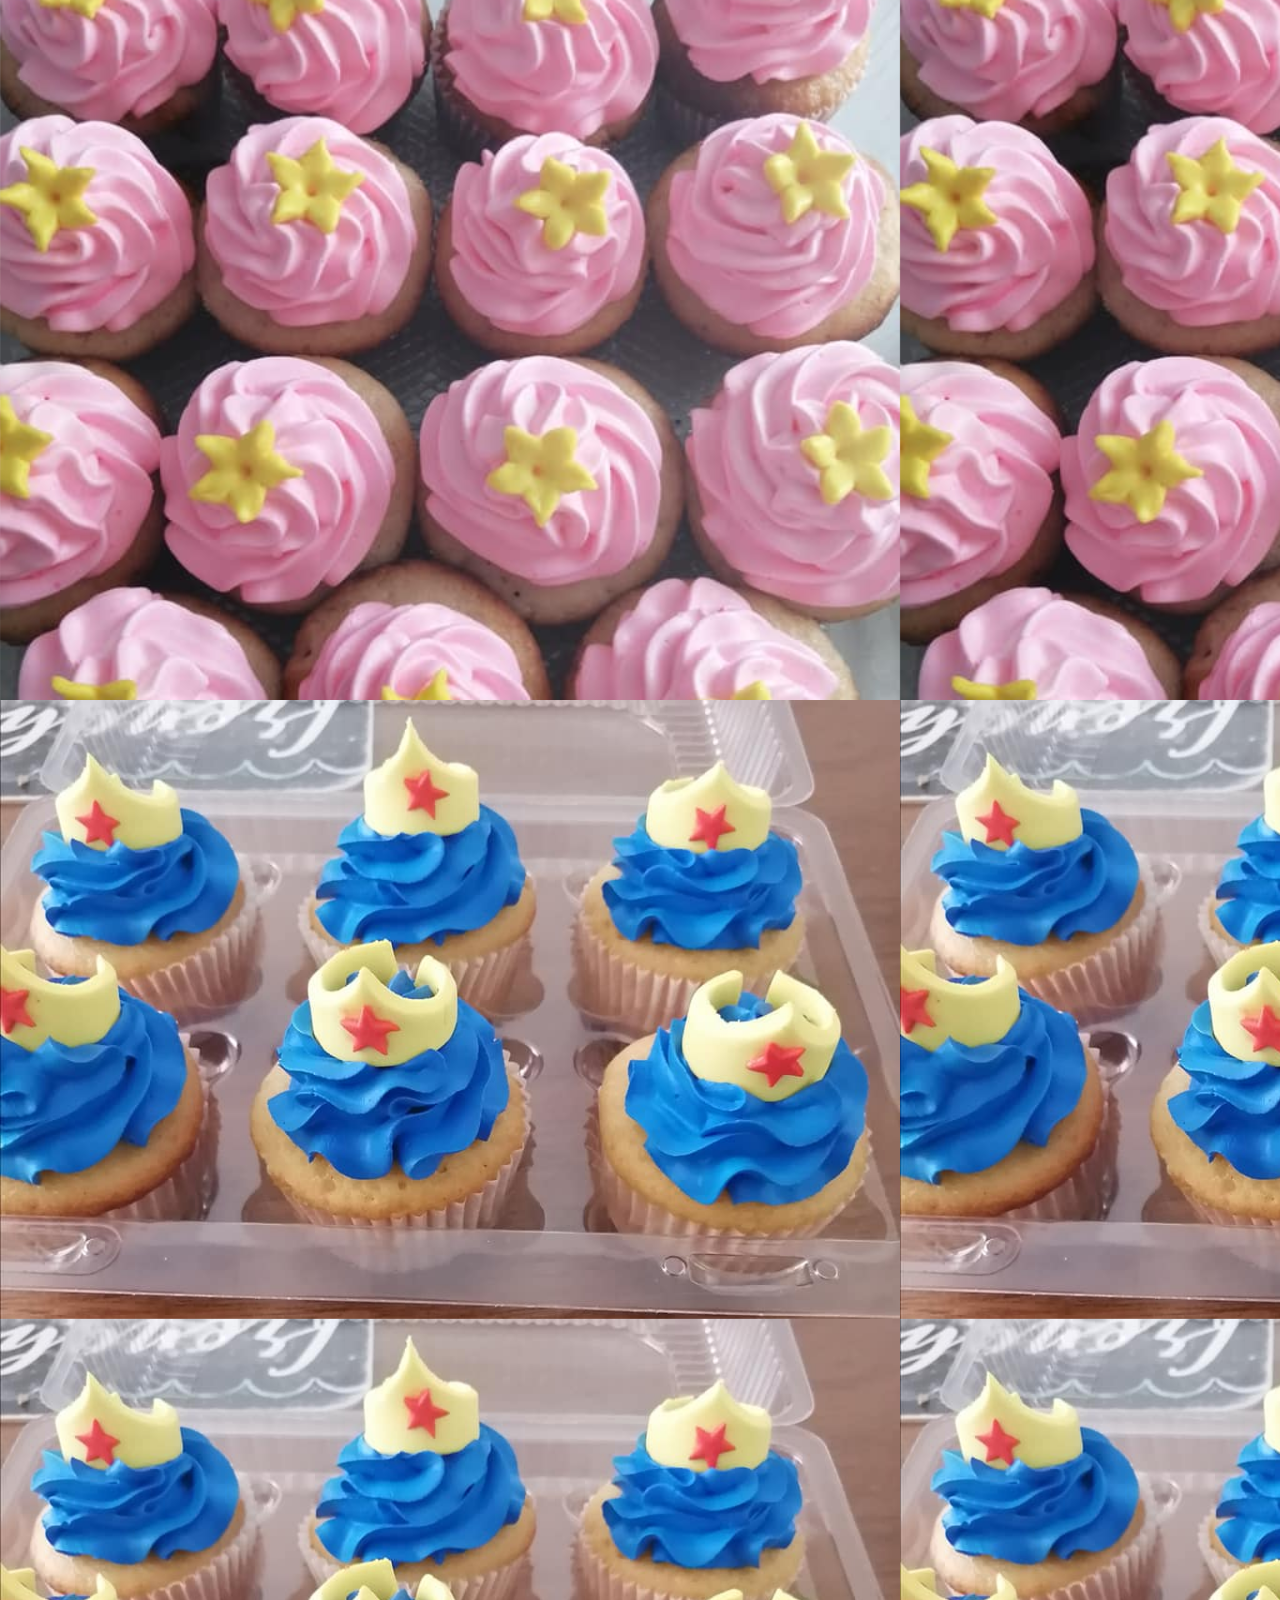
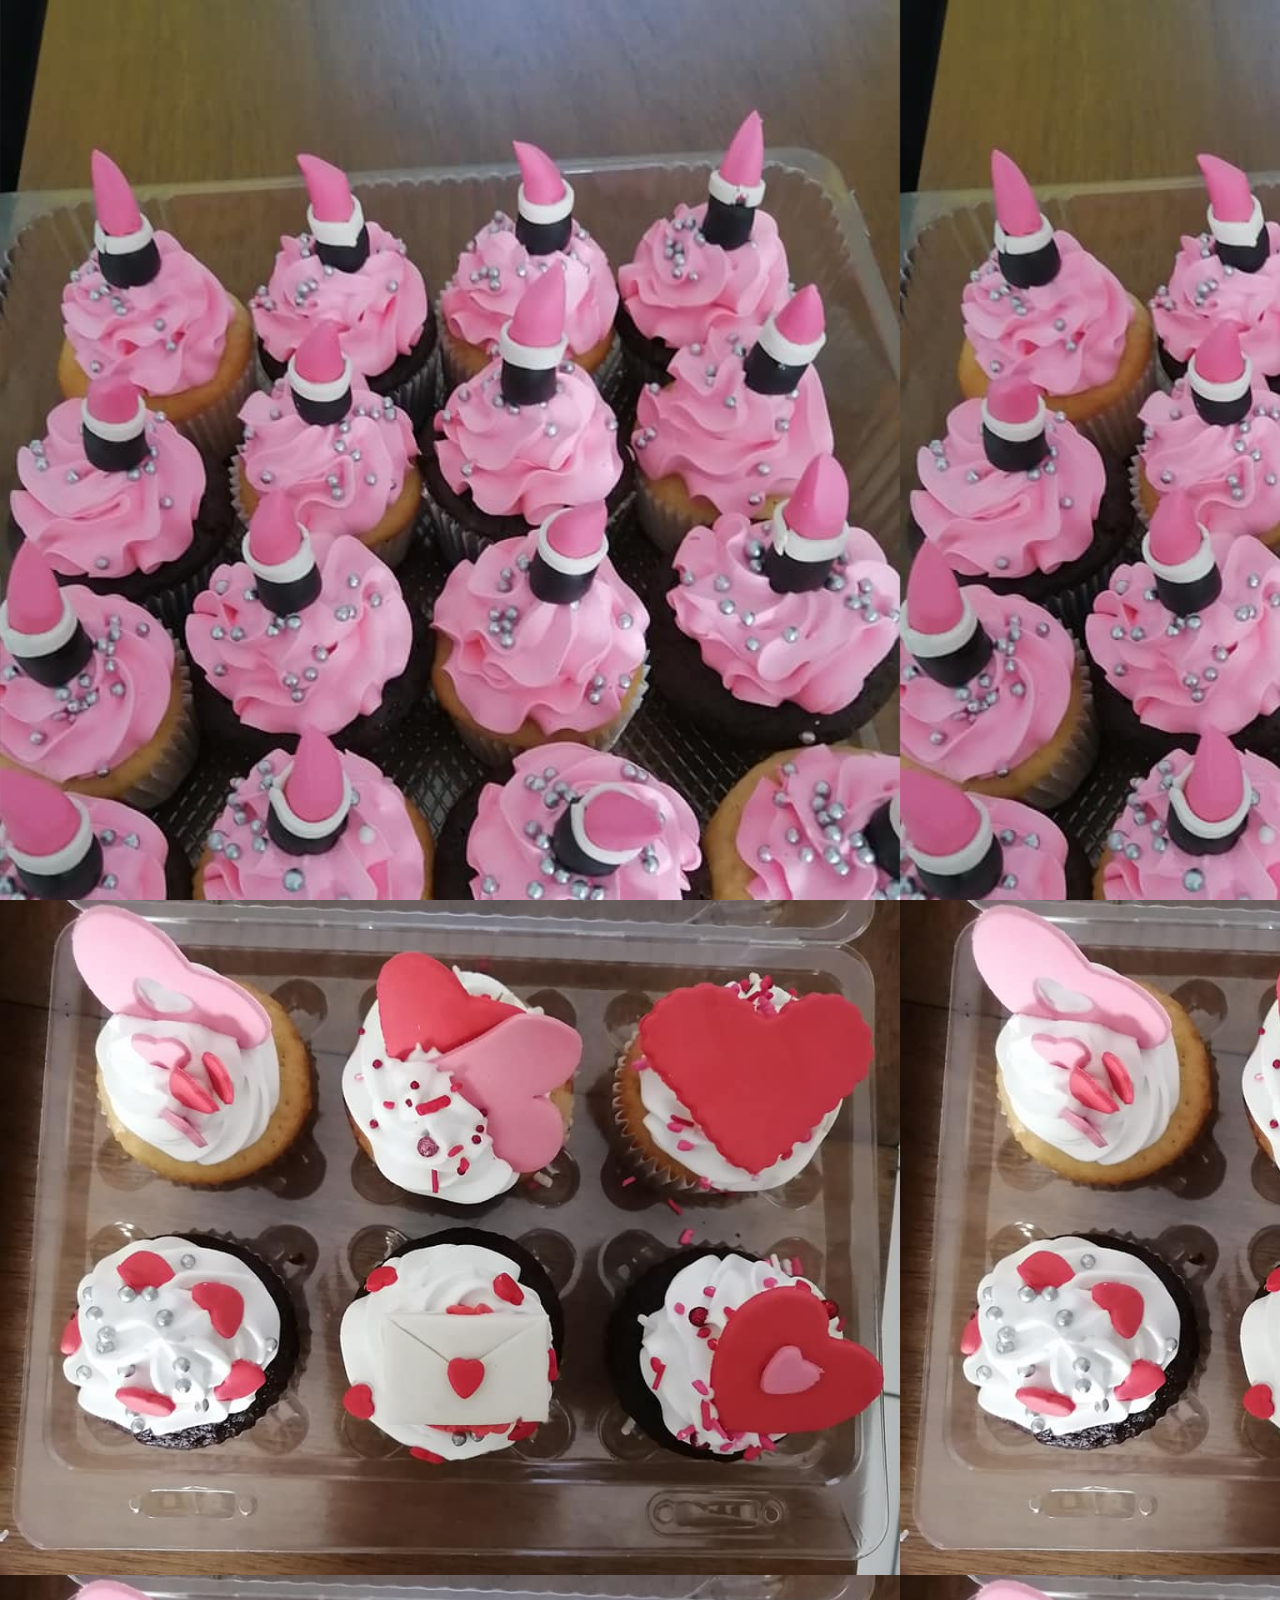
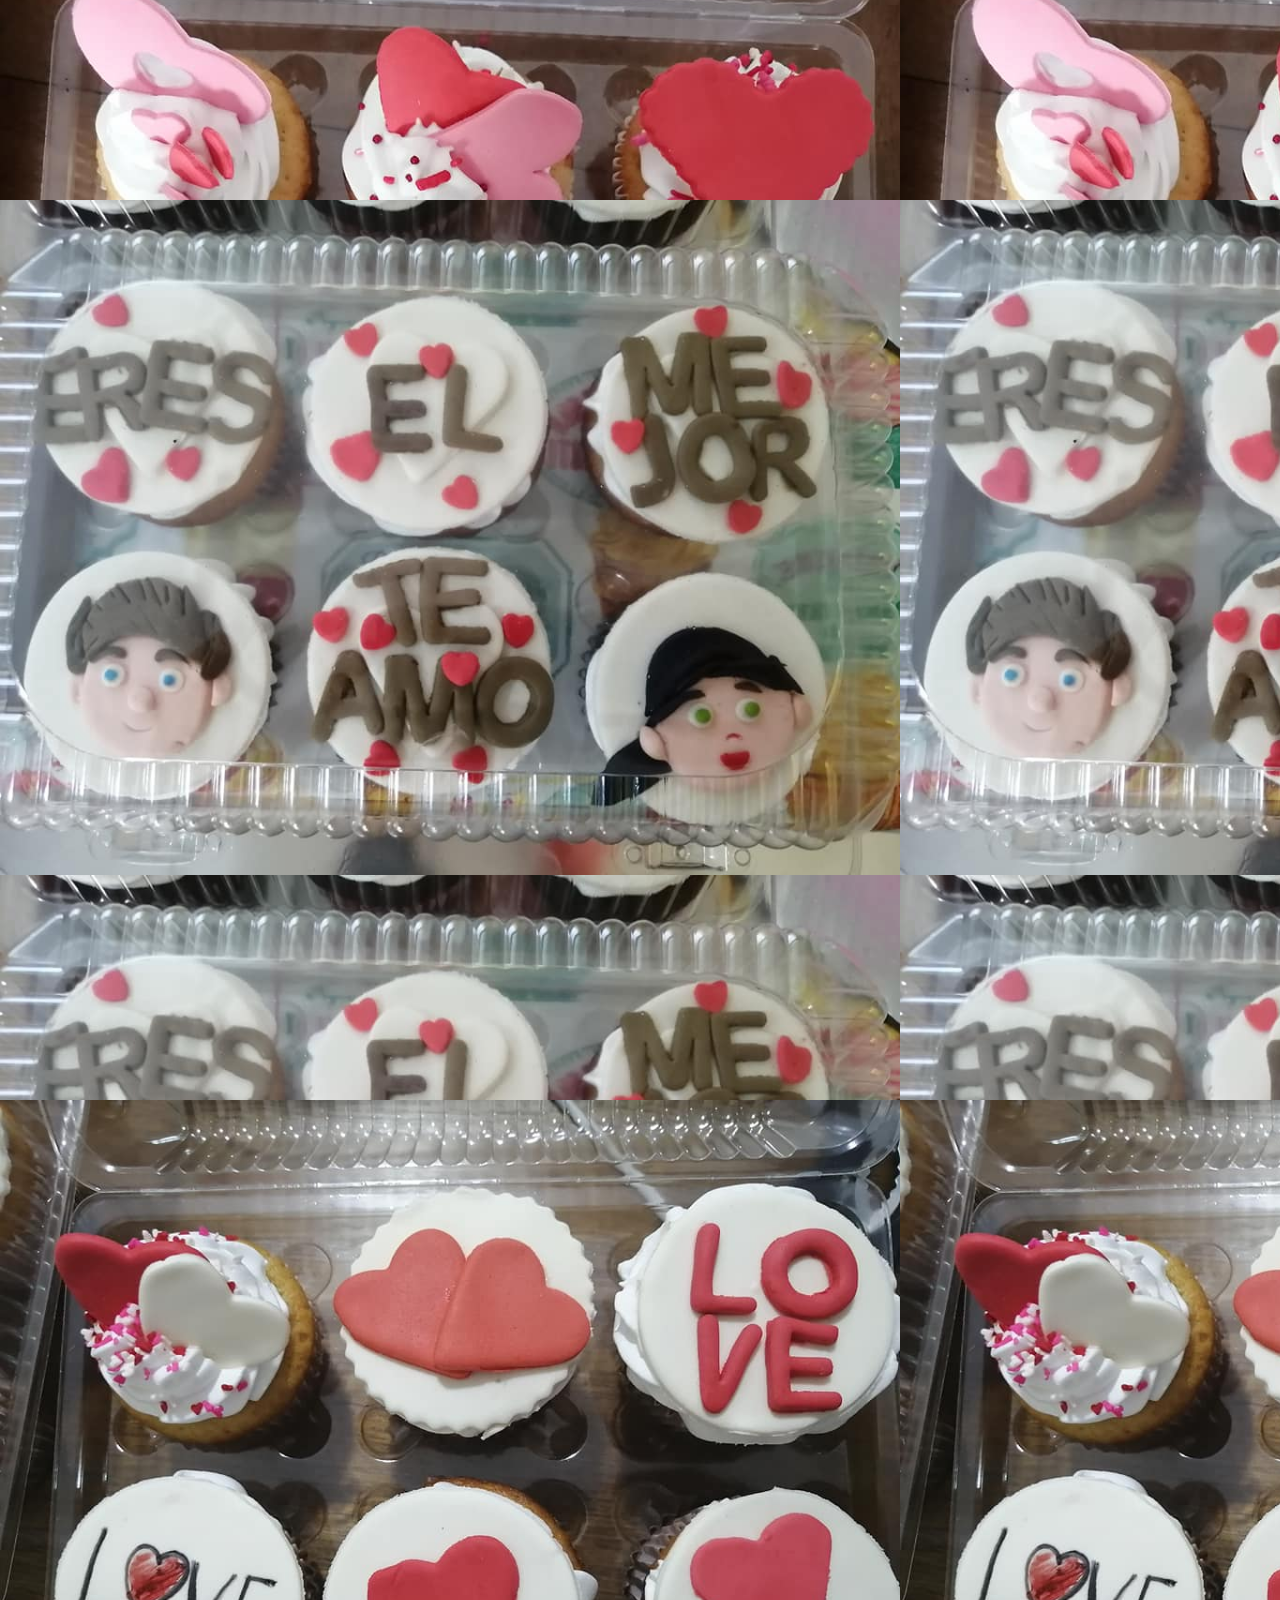
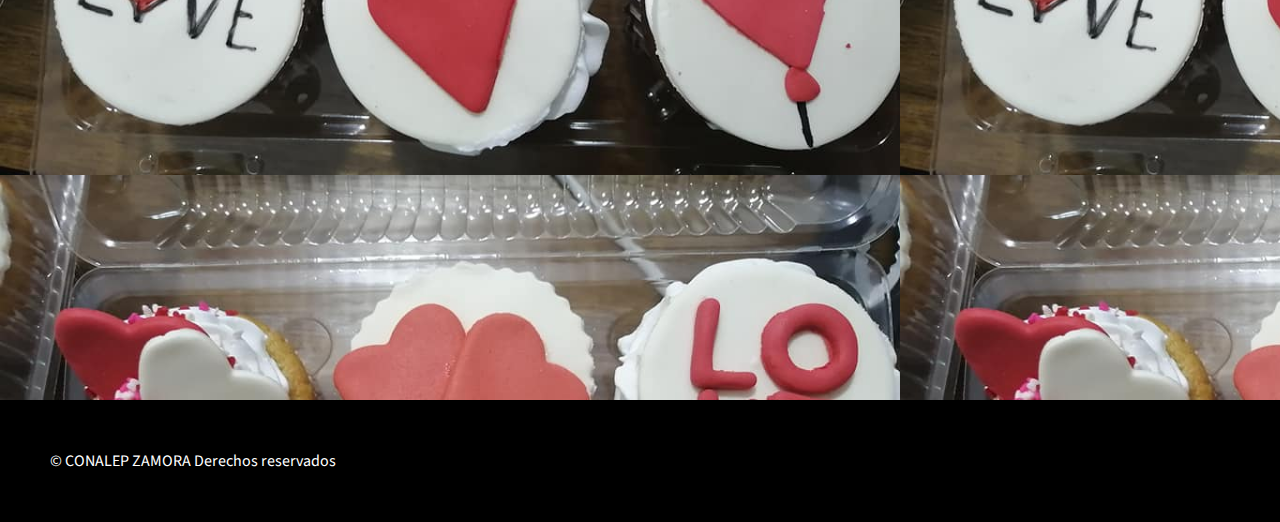
<file: muffins.html>
<!DOCTYPE html>
<html lang="en">
<head>
	<meta charset="utf-8">
	<title>Muffins</title>

	<link rel="stylesheet" href="https://fonts.googleapis.com/css?family=Kaushan+Script|Playfair+Display|Source+Sans+Pro">

	<link rel="stylesheet" href="css/main.css">
	<link rel="stylesheet" href="css/productos.css">

</head>
<body>
	<div id="main-container">
	
		<div id="productos-section" class="bg-muffins">
			<div id="logo">
				<a href="productos.html"><img src="img/logo.png" width="100" height="100" alt=""></a>
			</div>

			<div class="productos-titulo">
				<h1>Muffins</h1>
			</div>
		</div>

		<div class="productos-content">
			<section id="muffins01-content">
				<div class="description aling-left">
					
					<P> Diseño inspirado en la pelicula de Aladdín</P>
				</div>
			</section>

			<section id="muffins02-content">
				<div class="description aling-center">
				
					<P> Diseño casual</P>
				</div>
			</section>

			<section id="muffins03-content">
				<div class="description aling-right">
					
					<P> Diseño casual</P>
				</div>
			</section>

			<section id="muffins04-content">
				<div class="description aling-left">
					
					<P> Diseño casual con banderitas</P>
				</div>
			</section>

			<section id="muffins05-content">
				<div class="description aling-center">
				
					<P> Diseño casual con una estrellita</P>
				</div>
			</section>

			<section id="muffins06-content">
				<div class="description aling-right">
					
					<P> Diseño inspirados en el personaje Mujer Maravilla de DC Comic's</P>
				</div>
			</section>

			<section id="muffins07-content">
				<div class="description aling-left">
				
					<P> Diseño para amantes de el maquillaje</P>
				</div>
			</section>

			<section id="muffins08-content">
				<div class="description aling-center">
					
					<P> Diseño para enamorados</P>
				</div>
			</section>

			<section id="muffins09-content">
				<div class="description aling-right">
				
					<P> Diseño para enamorados</P>
				</div>
			</section>

			<section id="muffins10-content">
				<div class="description aling-left">
				
					<P> Diseño para enamorados</P>
				</div>
			</section>
		</div>

		<div id="footer">
		

			<div id="derechos">
				© CONALEP ZAMORA Derechos reservados
			</div>
		</div>
	</div>

</body>
</html>
</file>
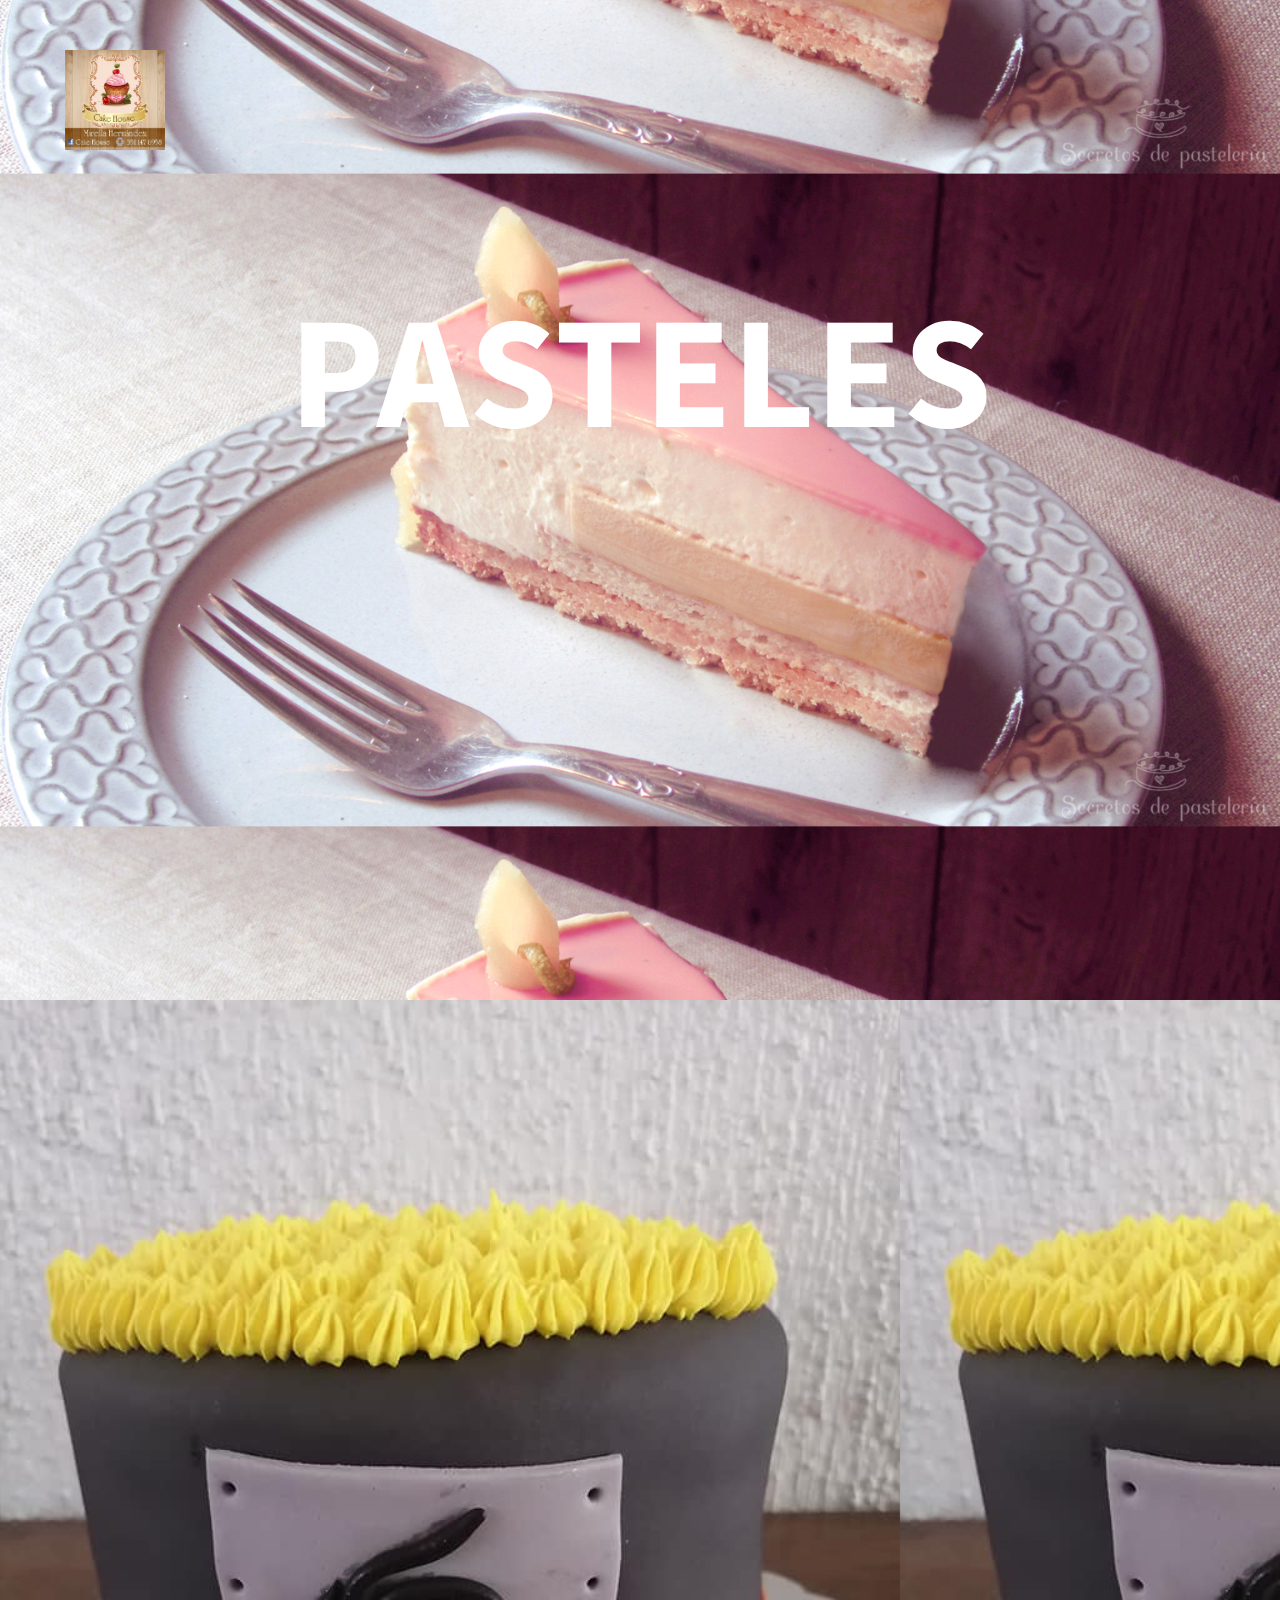
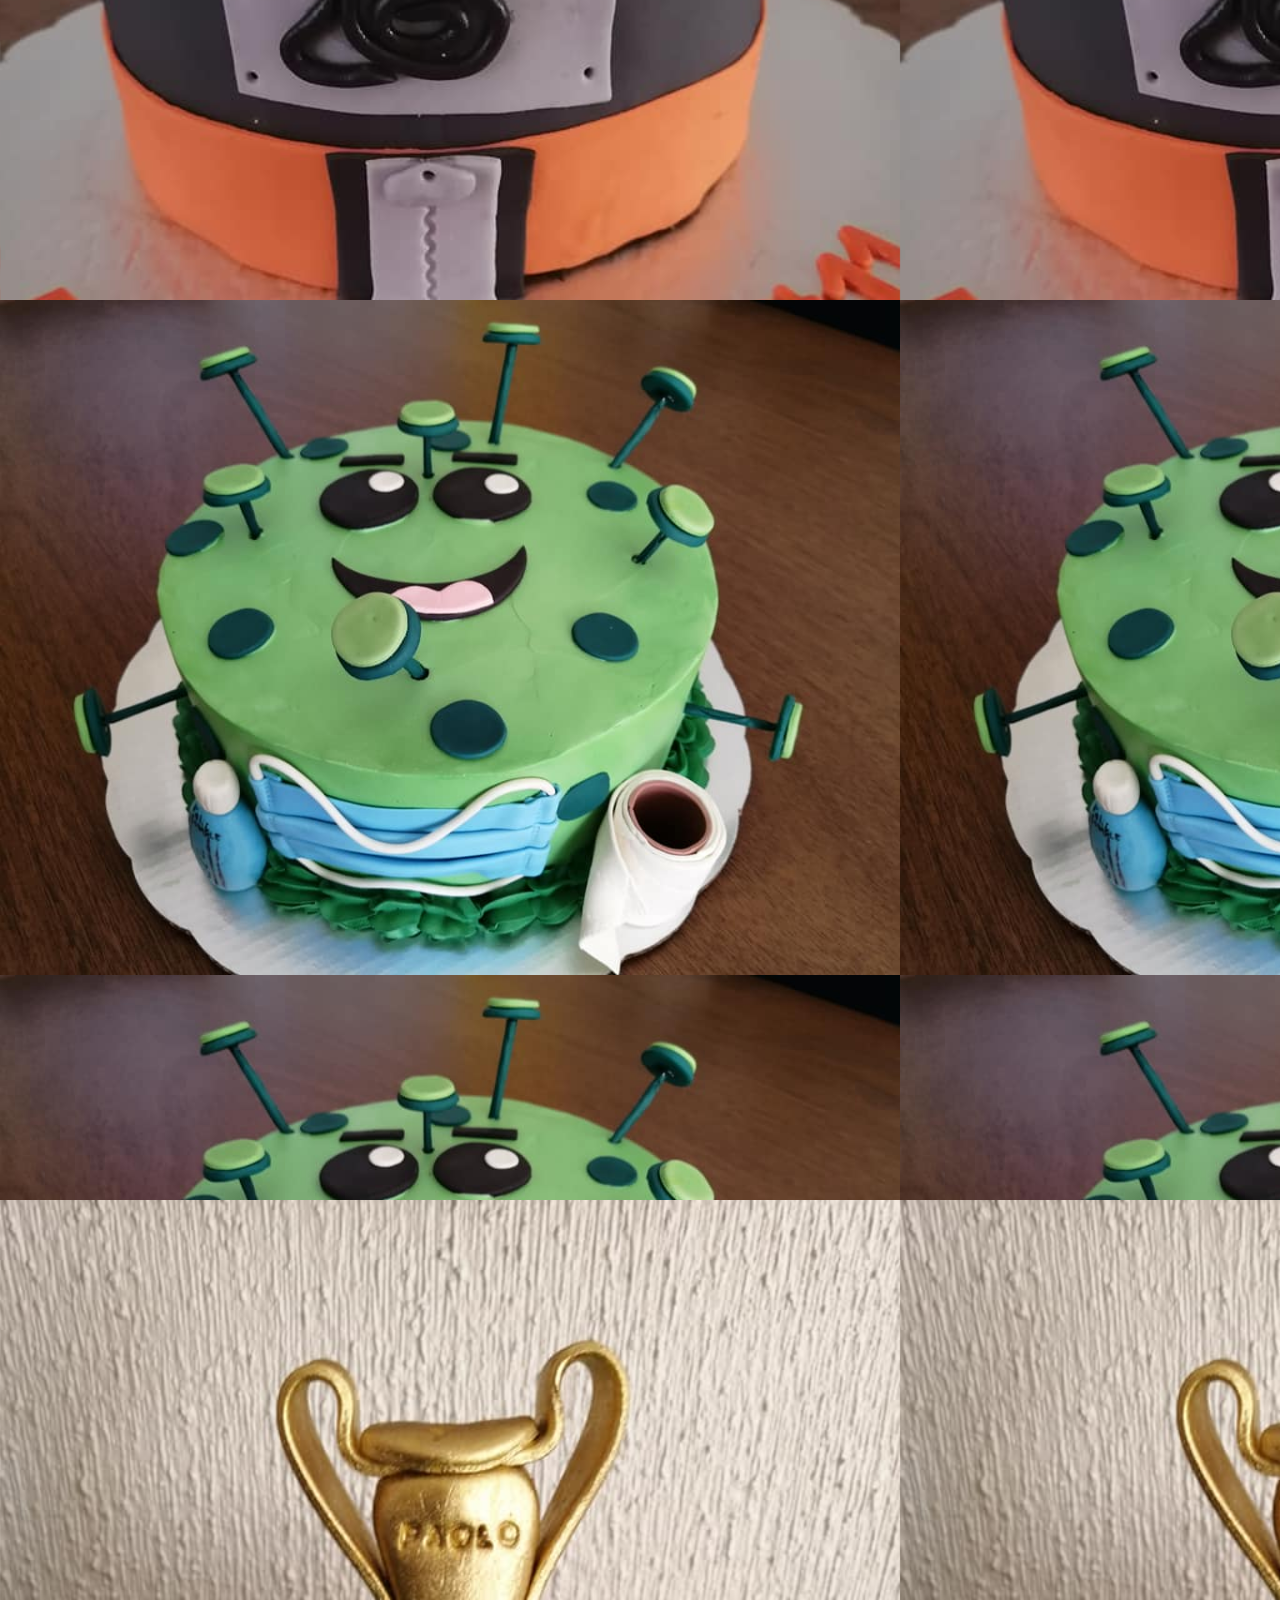
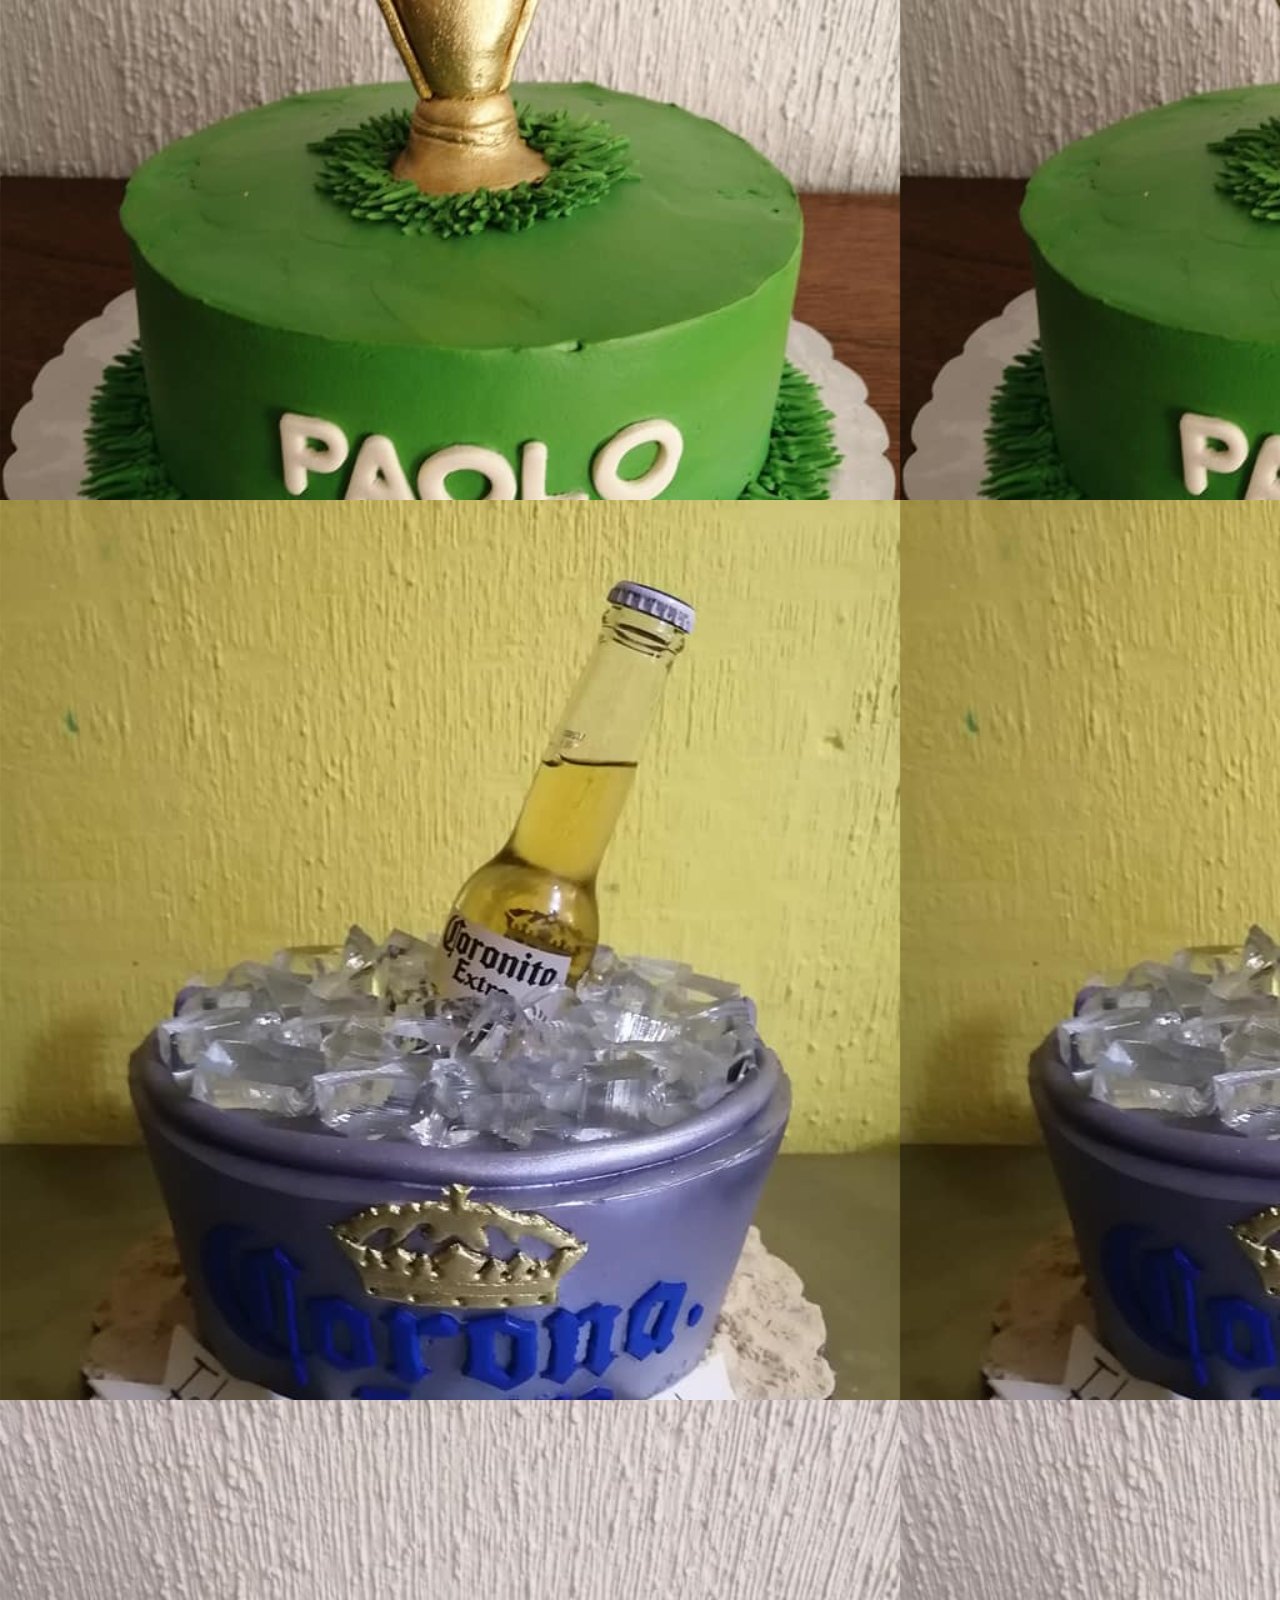
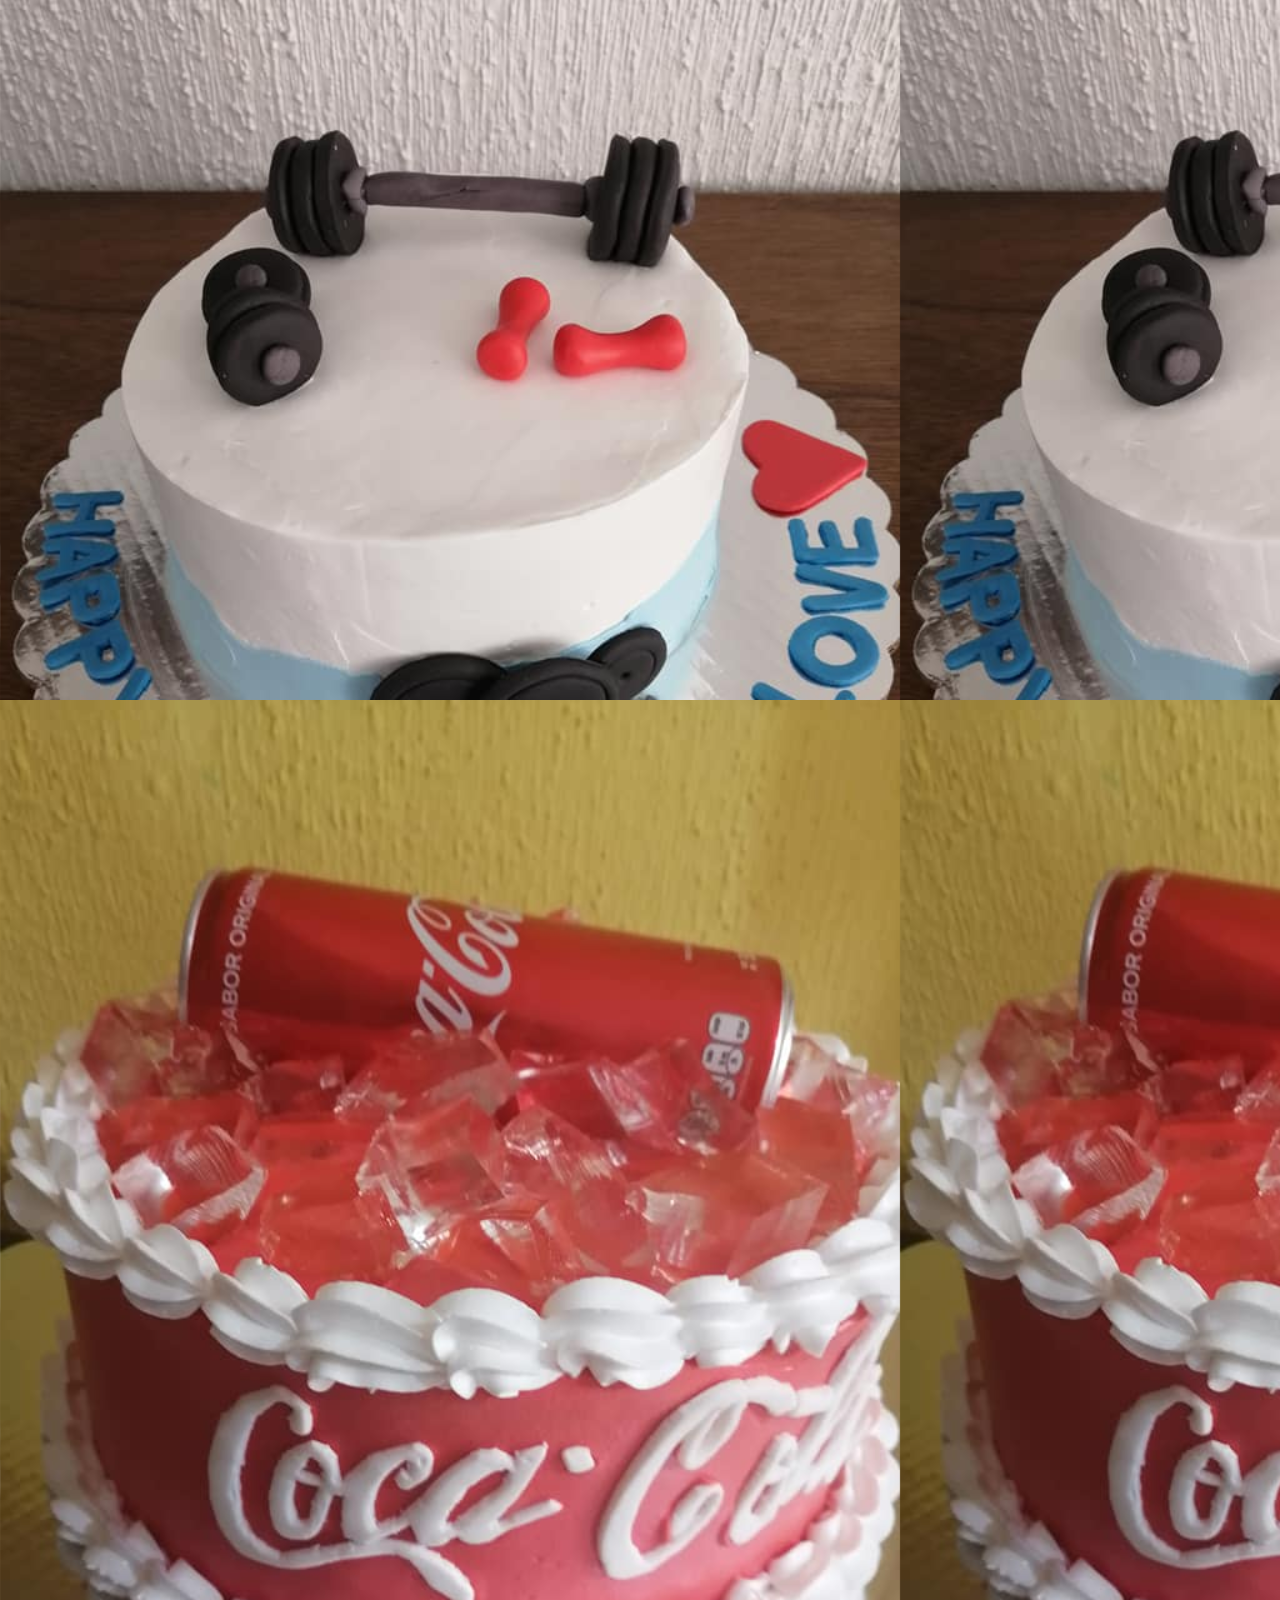
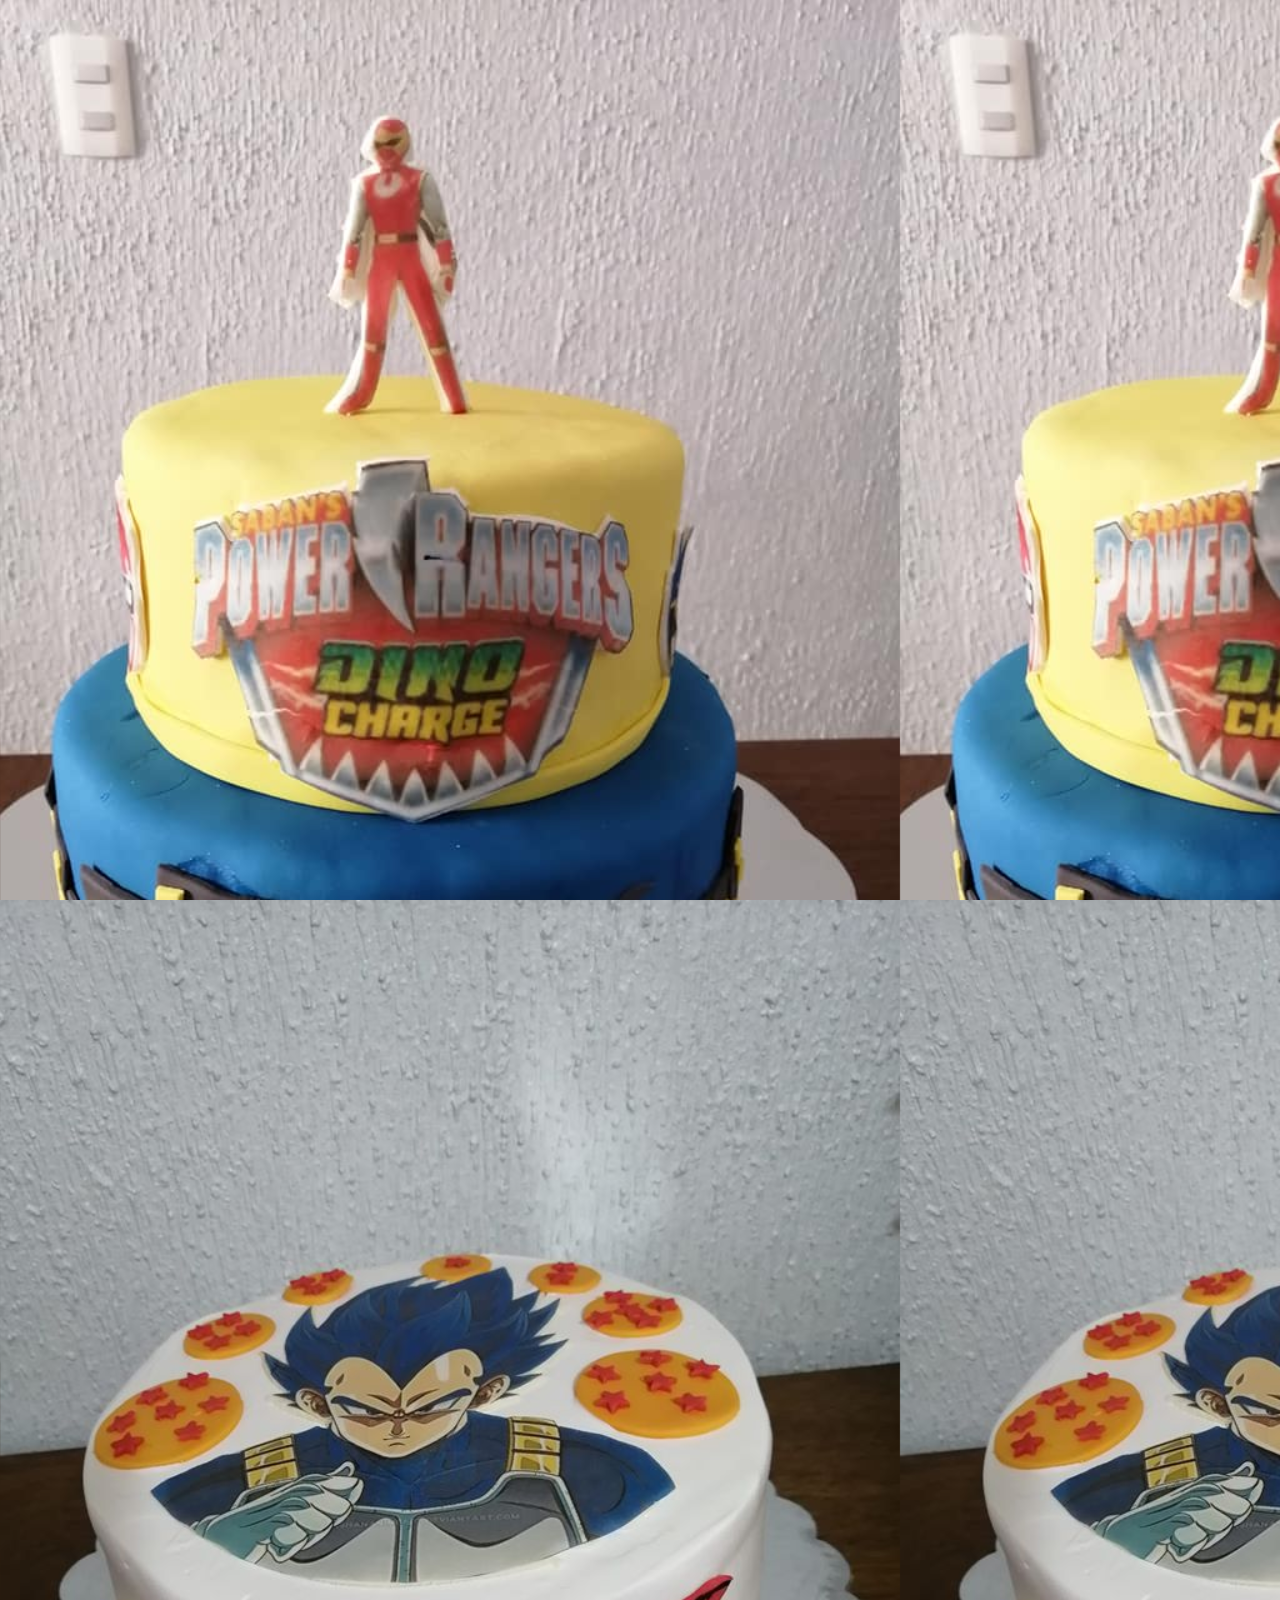
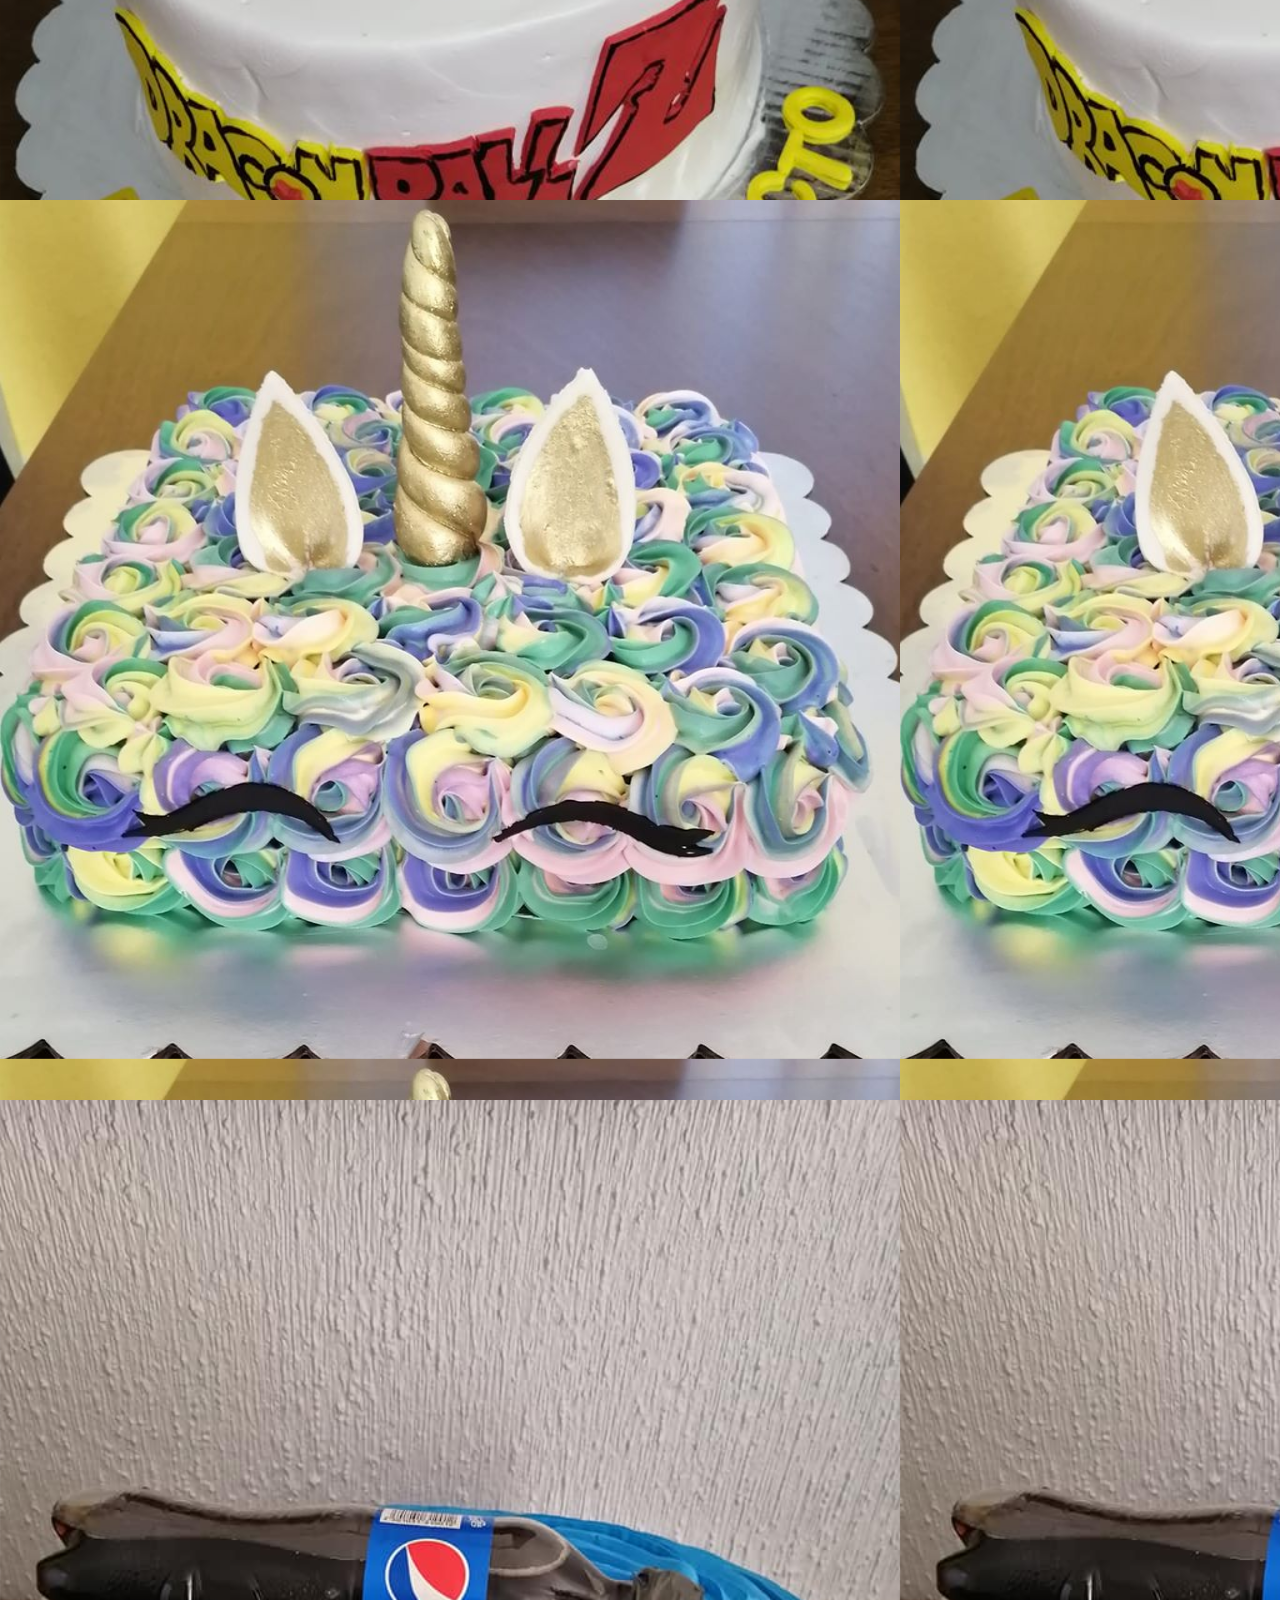
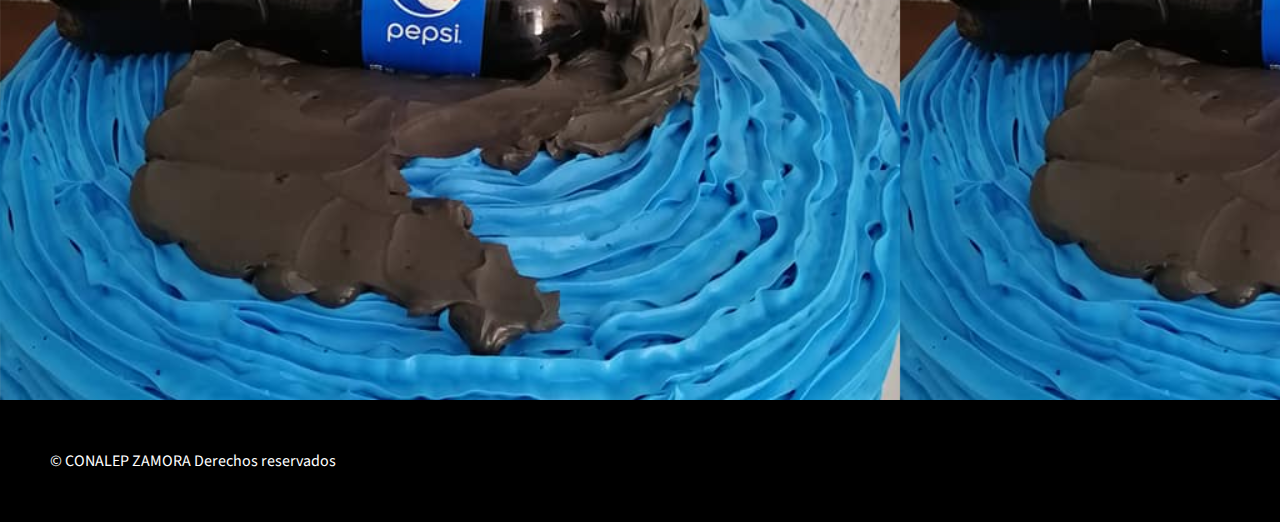
<file: pasteles.html>
<!DOCTYPE html>
<html lang="en">
<head>
	<meta charset="utf-8">
	<title>Pasteles</title>

	<link rel="stylesheet" href="https://fonts.googleapis.com/css?family=Kaushan+Script|Playfair+Display|Source+Sans+Pro">

	<link rel="stylesheet" href="css/main.css">
	<link rel="stylesheet" href="css/productos.css">

</head>
<body>
	<div id="main-container">
	
		<div id="productos-section" class="bg-pasteles">
			<div id="logo">
				<a href="productos.html"><img src="img/logo.png" width="100" height="100" alt=""></a>
			</div>

			<div class="productos-titulo">
				<h1>PASTELES</h1>
			</div>
		</div>

		<div class="productos-content">
			<section id="pasteles01-content">
				<div class="description aling-left">
					
					<P> Diseño infantil del personaje Naruto de la serie Naruto</P>
				</div>
			</section>

			<section id="pasteles02-content">
				<div class="description aling-center">
				
					<P> Diseño casual del virus Covid-19</P>
				</div>
			</section>

			<section id="pasteles03-content">
				<div class="description aling-right">
					
					<P> Diseño infantil de la copa de la competencia Champions Ligue</P>
				</div>
			</section>

			<section id="pasteles04-content">
				<div class="description aling-left">
				
					<P> Diseño casual de la marca de cervezas Corona</P>
				</div>
			</section>

			<section id="pasteles05-content">
				<div class="description aling-center">
				
					<P> Diseño casual tematica de un Gimnasio</P>
				</div>
			</section>

			<section id="pasteles06-content">
				<div class="description aling-right">
					
					<P> Diseño casual sobre la marca de refresco Coca-Cola</P>
				</div>
			</section>

			<section id="pasteles07-content">
				<div class="description aling-left">
					
					<P> Diseño infantil sobre la serie Power Rangers</P>
				</div>
			</section>

			<section id="pasteles08-content">
				<div class="description aling-center">
			
					<P> Diseño infantil del personaje Vegeta de la serie Dragon Ball Z</P>
				</div>
			</section>

			<section id="pasteles09-content">
				<div class="description aling-right">
				
					<P> Diseño casual de unicornio</P>
				</div>
			</section>

			<section id="pasteles10-content">
				<div class="description aling-left">
			
				</div>
			</section>
		</div>

		<div id="footer">
		
			<div id="derechos">
				© CONALEP ZAMORA Derechos reservados
			</div>
		</div>
	</div>

</body>
</html>
</file>
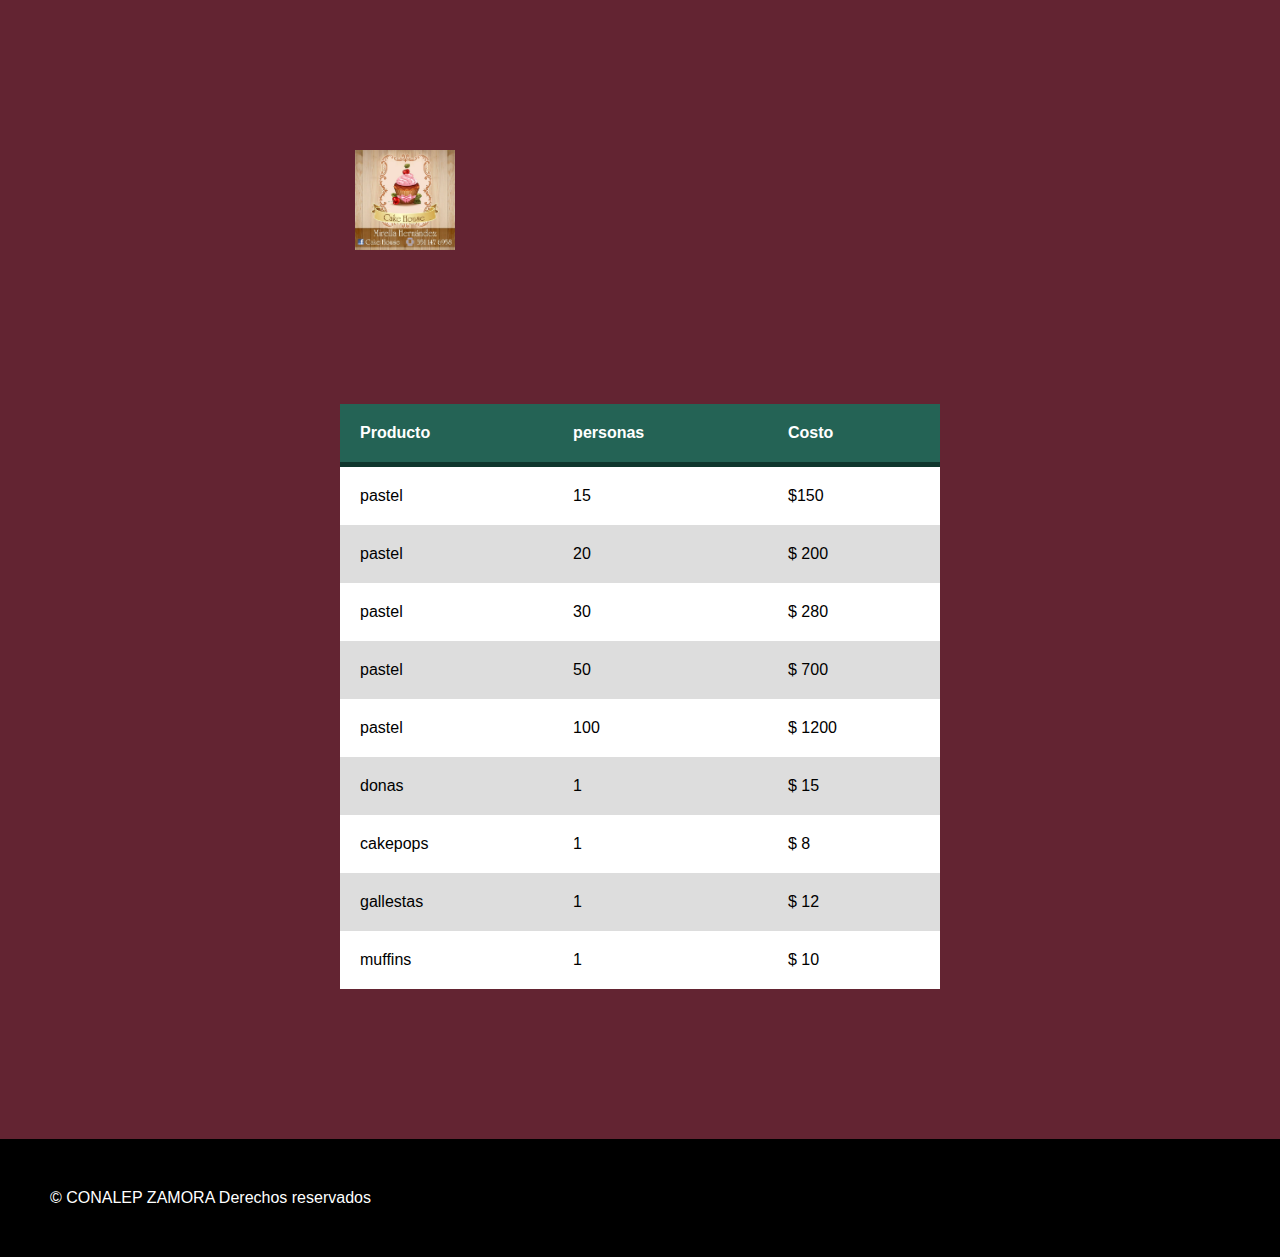
<file: Precios.html>
<!DOCTYPE html>
<html lang="en">
<head>
	<meta charset="utf-8">
	<title>Precios</title>
	<link rel="stylesheet" href="css/tabla.css">
   	<link rel="stylesheet" href="css/main.css">
	<link rel="stylesheet" href="css/productos.css">


</head>

<body>
<div id="main-container">
	
		<div id="logo" >
				<a href="index.html"><img src="img/logo.png" width="100" height="100" alt=""></a>
			</div>
		</div>
	</div>


	<div id="main-container">

		<table>
			<thead>
				<tr>
					<th>Producto</th><th>personas</th><th>Costo</th>
				</tr>
			</thead>

			<tr>
				<td>pastel</td><td>15</td><td>$150</td>
			</tr>
			<tr>
				<td>pastel</td><td>20</td><td>$ 200</td>
			</tr>
			<tr>
				<td>pastel</td><td>30</td><td>$ 280</td>
			</tr>
			<tr>
				<td>pastel</td><td>50</td><td>$ 700</td>
			</tr>
			<tr>
				<td>pastel</td><td>100</td><td>$ 1200</td>
			</tr>
				<tr>
				<td>donas</td><td>1</td><td>$ 15</td>
			</tr>
	<tr>
				<td>cakepops</td><td>1</td><td>$ 8</td>
			</tr>
	<tr>
				<td>gallestas</td><td>1</td><td>$ 12</td>
			</tr>
	<tr>
				<td>muffins</td><td>1</td><td>$ 10</td>
			</tr>

		</table>
	</div>

  
<div id="footer">
			<div id="derechos">
				© CONALEP ZAMORA Derechos reservados
			</div>
		</div>
</body>
</file>
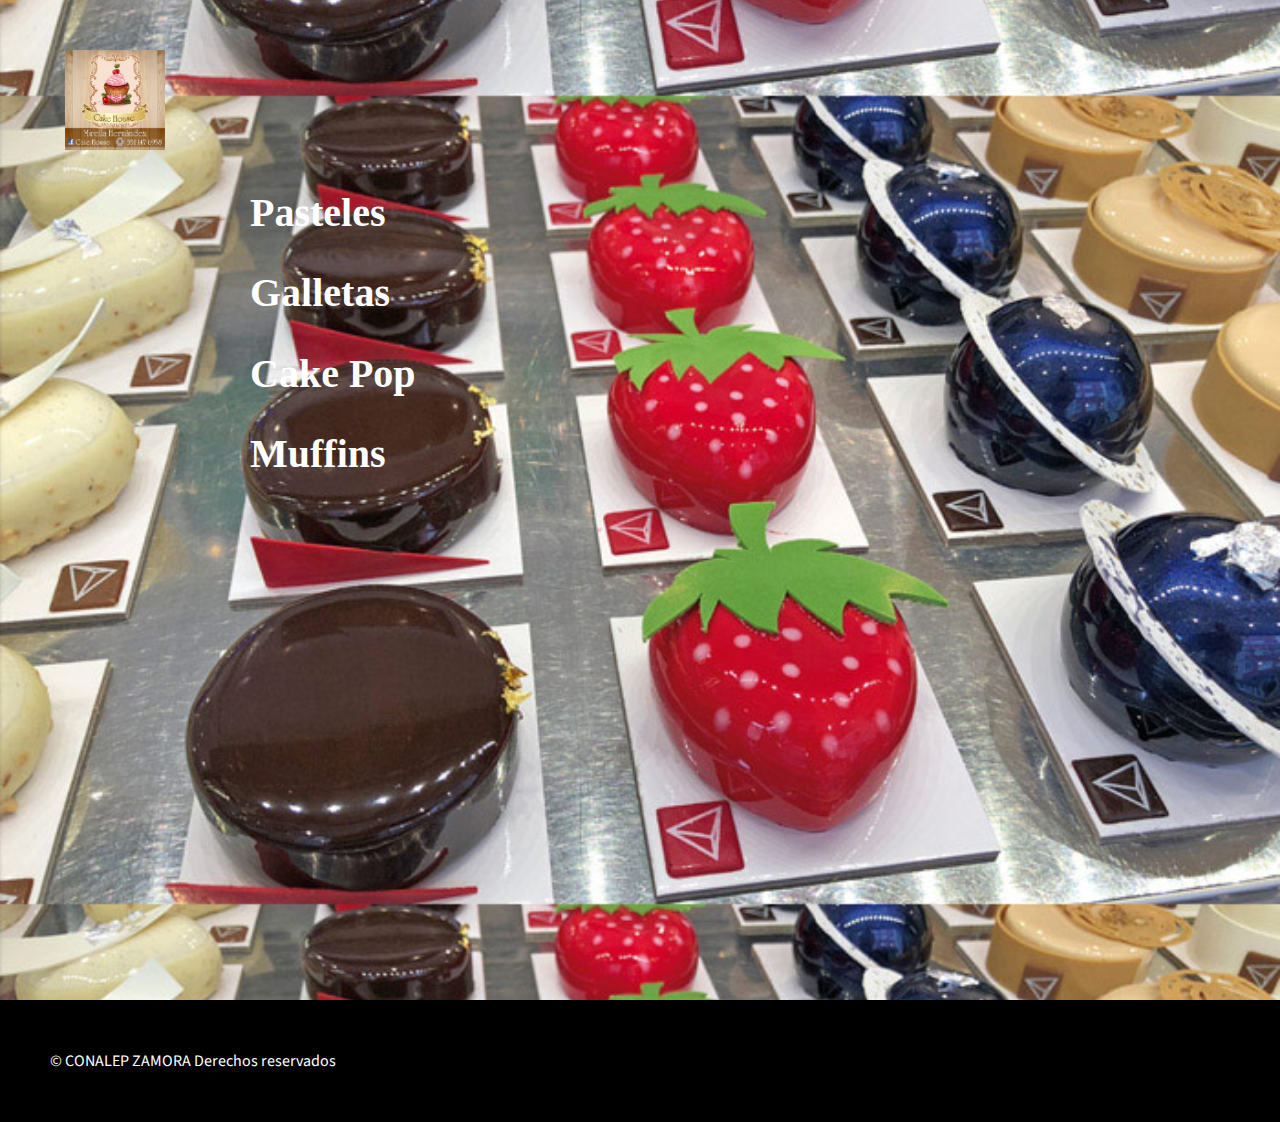
<file: productos.html>
<!DOCTYPE html>
<html lang="en">
<head>
	<meta charset="utf-8">
	<title>Productos</title>

	<link rel="stylesheet" href="https://fonts.googleapis.com/css?family=Kaushan+Script|Playfair+Display|Source+Sans+Pro">

	<link rel="stylesheet" href="css/main.css">
	<link rel="stylesheet" href="css/productos.css">

</head>
<body>
	<div id="main-container">
	
		<div id="productos-section" class="bg-productos">
			<div id="logo">
				<a href="index.html"><img src="img/logo.png" width="100" height="100" alt=""></a>
			</div>

			<div id="menu-productos">
					<ul>
						<li><a href="pasteles.html"><h2><span>Pasteles</span></h2></a></li>
						<li><a href="galletas.html"><h2><span>Galletas</span></h2></a></li>
						<li><a href="cakepop.html"><h2><span>Cake Pop</span></h2></a></li>
						<li><a href="muffins.html"><h2><span>Muffins</span></h2></a></li>
						
					</ul>
			</div>
		</div>
		<div id="footer">
			

			<div id="derechos">
				© CONALEP ZAMORA Derechos reservados
			</div>
		</div>
	</div>

</body>
</html>
</file>
<file: css/main.css>
*{
	font-family: 'Source Sans Pro', sans-serif;
}

body{
	padding: 0;
	margin: 0;
}

h2{font-family: 'Playfair Display SC', serif;}

h3{font-family: 'Kaushan Script', cursive;}

ul{
	margin: 0;
	padding: 0;
	text-align: center;
}

li{
	list-style: none;
	display: inline-block;
	margin: 0;
	padding: 0;
	vertical-align: top;
}

.btn{
	border-radius: 40px;
	border: solid 10px;
	padding: 10px 50px;
	color: white;
	text-decoration: none;
	-webkit-background-clip: padding-box;
	background-clip: padding-box;
}

.btn-vrd{
	background-color: #109424;
	border-color: rgba(16,148,36,0.5);
	transition: background-color 1s;
}

.btn-vrd:hover{
	background-color: #36D94F;
}

#main-container #main-section{
	background-image: url(../img/home.png);
	background-size: 100%;
	height: 100vh;
	padding: 50px;
}

#main-container #logo{
	width: 129px;
	text-align: center;
}

#main-container #logo #back{
	padding: 20px 0;
}

#main-container #logo #back a{
	color: white;
	text-decoration: none;
}
#main-container #logo #back a:hover{
	color: white;
	text-decoration: underline;
}

#main-container #main-section #menu{
	text-align: center;
}

#main-container #main-section #menu ul li{
	margin: 100px 50px;
	height: 100px;
	width: 250px;
	overflow: hidden;

	transition: all 1s;
}

#main-container #main-section #menu ul li:hover{
	height: 400px;
	margin-top: -10px;
}

#main-container #main-section #menu ul li a{
	color: black;
	text-decoration: none;
	height: 100px;
}

#main-container #main-section #menu ul li:hover > div a h3{
	opacity: 1;
	margin-top: -10px;
}

#main-container #main-section #menu ul li a h2{
	font-size: 48px;
}

#main-container #main-section #menu ul li a h3{
	font-size: 36px;
	opacity: 0;
	transition: all 1s;
	transition-delay: 0.1s;
}

#footer{
	background-color: black;
	color: white;
	padding: 50px;
}

#footer ul li{
	display: inline-block;
	padding: 0 40px;
	vertical-align: top;
}
#footer ul li a{
	color: #aaa;
	display: inline-block;
	vertical-align: top;
	transition: color 1s;
}

#footer ul li a:hover{
	color: white;
}
</file>
<file: css/productos.css>
h2 span{font-family: 'Playfair Display SC', serif;}
h2 {font-family: 'Playfair Display SC', serif}

#productos-section{
	background-position: center center;
	background-size: 100%;
	height: 100vh;
	padding: 50px;
}

#main-container .bg-productos{
	background-image: url(../img/bg-productos.png) !important;
}

#main-container .bg-donas{
	background-image: url(../img/bg-donas.jpg) !important;
}

#main-container .bg-fondo{
	background-image: url(../img/bg-fondo.jpg) !important;
}


#main-container .bg-pasteles{
	background-image: url(../img/bg-productos01.png) !important;
}

#main-container .bg-galletas{
	background-image: url(../img/bg-productos02.png) !important;
}

#main-container .bg-chocoflan{
	background-image: url(../img/bg-productos03.png) !important;
}

#main-container .bg-flan{
	background-image: url(../img/bg-productos04.png) !important;
}

#main-container .bg-cakepop{
	background-image: url(../img/bg-productos05.png) !important;
}

#main-container .bg-muffins{
	background-image: url(../img/bg-productos06.png) !important;
}

#main-container #menu-productos{
	text-align: left;
}

#main-container #menu-productos ul{
	margin: 0;
	padding: 0;
}

#main-container #menu-productos ul li{
	display: block;
	text-align: left;
	margin-left: 200px;
}

#main-container #menu-productos a{
	color: white;
	text-decoration: none;
}

#main-container #menu-productos h2{
	font-size: 40px;
}

#main-container #menu-productos h2 span::after{
	background-color: #fff;
	content: '';
	position: absolute;
	width: 0;
	height: 5px;
	left: 243px;
	margin-top: 60px;

	transition: all 0.3s;
}

#main-container #menu-productos h2:hover span::after{
	width: 290px;
}

#main-container .productos-titulo h1{
	color: white;
	font-size: 10em;
	text-align: center;
}

#main-container .productos-content section{
	height: 100vh;
	background-color: red;
	margin: 0;
}

#main-container .productos-content #pasteles01-content{
	background-image: url(../img/bg-pastel01.png);
	background-size: 100vh;
}

#main-container .productos-content #pasteles02-content{
	background-image: url(../img/bg-pastel02.png);
	background-size: 100vh;
}

#main-container .productos-content #pasteles03-content{
	background-image: url(../img/bg-pastel03.png);
	background-size: 100vh;
}

#main-container .productos-content #pasteles04-content{
	background-image: url(../img/bg-pastel04.png);
	background-size: 100vh;
}

#main-container .productos-content #pasteles05-content{
	background-image: url(../img/bg-pastel05.png);
	background-size: 100vh;
}

#main-container .productos-content #pasteles06-content{
	background-image: url(../img/bg-pastel06.png);
	background-size: 100vh;
}

#main-container .productos-content #pasteles07-content{
	background-image: url(../img/bg-pastel07.png);
	background-size: 100vh;
}

#main-container .productos-content #pasteles08-content{
	background-image: url(../img/bg-pastel08.png);
	background-size: 100vh;
}

#main-container .productos-content #pasteles09-content{
	background-image: url(../img/bg-pastel09.png);
	background-size: 100vh;
}

#main-container .productos-content #pasteles10-content{
	background-image: url(../img/bg-pastel10.png);
	background-size: 100vh;
}

#main-container .productos-content #galleta01-content{
	background-image: url(../img/galletas01.png);
	background-size: 100vh;
}

#main-container .productos-content #galletas02-content{
	background-image: url(../img/galletas02.png);
	background-size: 100vh;
}

#main-container .productos-content #galletas03-content{
	background-image: url(../img/galletas03.png);
	background-size: 100vh;
}

#main-container .productos-content #galletas04-content{
	background-image: url(../img/galletas04.png);
	background-size: 100vh;
}

#main-container .productos-content #galletas05-content{
	background-image: url(../img/galletas05.png);
	background-size: 100vh;
}

#main-container .productos-content #galletas06-content{
	background-image: url(../img/galletas06.png);
	background-size: 100vh;
}

#main-container .productos-content #galletas07-content{
	background-image: url(../img/galletas07.png);
	background-size: 100vh;
}

#main-container .productos-content #galletas08-content{
	background-image: url(../img/galletas08.png);
	background-size: 100vh;
}

#main-container .productos-content #galletas09-content{
	background-image: url(../img/galletas09.png);
	background-size: 100vh;
}

#main-container .productos-content #cakepop01-content{
	background-image: url(../img/cakepop01.png);
	background-size: 100vh;
}

#main-container .productos-content #cakepop02-content{
	background-image: url(../img/cakepop02.png);
	background-size: 100vh;
}

#main-container .productos-content #cakepop03-content{
	background-image: url(../img/cakepop03.png);
	background-size: 100vh;
}

#main-container .productos-content #cakepop04-content{
	background-image: url(../img/cakepop04.png);
	background-size: 100vh;
}

#main-container .productos-content #cakepop05-content{
	background-image: url(../img/cakepop05.png);
	background-size: 100vh;
}

#main-container .productos-content #cakepop06-content{
	background-image: url(../img/cakepop06.png);
	background-size: 100vh;
}

#main-container .productos-content #cakepop07-content{
	background-image: url(../img/cakepop07.png);
	background-size: 100vh;
}

#main-container .productos-content #cakepop08-content{
	background-image: url(../img/cakepop08.png);
	background-size: 100vh;
}

#main-container .productos-content #cakepop09-content{
	background-image: url(../img/cakepop09.png);
	background-size: 100vh;
}

#main-container .productos-content #cakepop10-content{
	background-image: url(../img/cakepop10.png);
	background-size: 100vh;
}

#main-container .productos-content #muffins01-content{
	background-image: url(../img/muffins01.png);
	background-size: 100vh;
}

#main-container .productos-content #muffins02-content{
	background-image: url(../img/muffins02.png);
	background-size: 100vh;
}

#main-container .productos-content #muffins03-content{
	background-image: url(../img/muffins03.png);
	background-size: 100vh;
}

#main-container .productos-content #muffins04-content{
	background-image: url(../img/muffins04.png);
	background-size: 100vh;
}

#main-container .productos-content #muffins05-content{
	background-image: url(../img/muffins05.png);
	background-size: 100vh;
}

#main-container .productos-content #muffins06-content{
	background-image: url(../img/muffins06.png);
	background-size: 100vh;
}

#main-container .productos-content #muffins07-content{
	background-image: url(../img/muffins07.png);
	background-size: 100vh;
}

#main-container .productos-content #muffins08-content{
	background-image: url(../img/muffins08.png);
	background-size: 100vh;
}

#main-container .productos-content #muffins09-content{
	background-image: url(../img/muffins09.png);
	background-size: 100vh;
}

#main-container .productos-content #muffins10-content{
	background-image: url(../img/muffins10.png);
	background-size: 100vh;
}

#main-container .productos-content .description{
	font-size: 1.5em;
	color: white;
	width: 700px;
	text-align: center;
	transition: all 1s;
	padding-top: 100px;
}

#main-container .productos-content .description h2{
	font-size: 10em;
	margin: 0;
}

#main-container .productos-content .description h3{
	font-size: 5em;
	margin: 0;
	margin-bottom: 40px;
}

#main-container .productos-content .description p{
	font-size: 1.2em;
	font-style: italic;
	margin: 0;
}

.aling-left{
	opacity: 0;
	margin-left: 10%;
}

.aling-center{
	opacity: 0;
	margin: 0 auto;
}

.aling-right{
	opacity: 0;
	margin-right: 10%;
	margin-left: auto;
}

.aling-right h2{
	font-size: 7em !important;
}

#main-container .productos-content section:hover .aling-left{
	opacity: 1;
}

#main-container .productos-content section:hover .aling-right{
	opacity: 1;
}

#main-container .productos-content section:hover .aling-center{
	opacity: 1;
}
</file>
<file: css/tabla.css>
body{
	background-color: #632432;
	font-family: Arial;
}

#main-container{
	margin: 150px auto;
	width: 600px;
}

table{
	background-color: white;
	text-align: left;
	border-collapse: collapse;
	width: 100%;
}

th, td{
	padding: 20px;
}

thead{
	background-color: #246355;
	border-bottom: solid 5px #0F362D;
	color: white;
}

tr:nth-child(even){
	background-color: #ddd;
}

tr:hover td{
	background-color: #369681;
	color: white;
}
</file>
